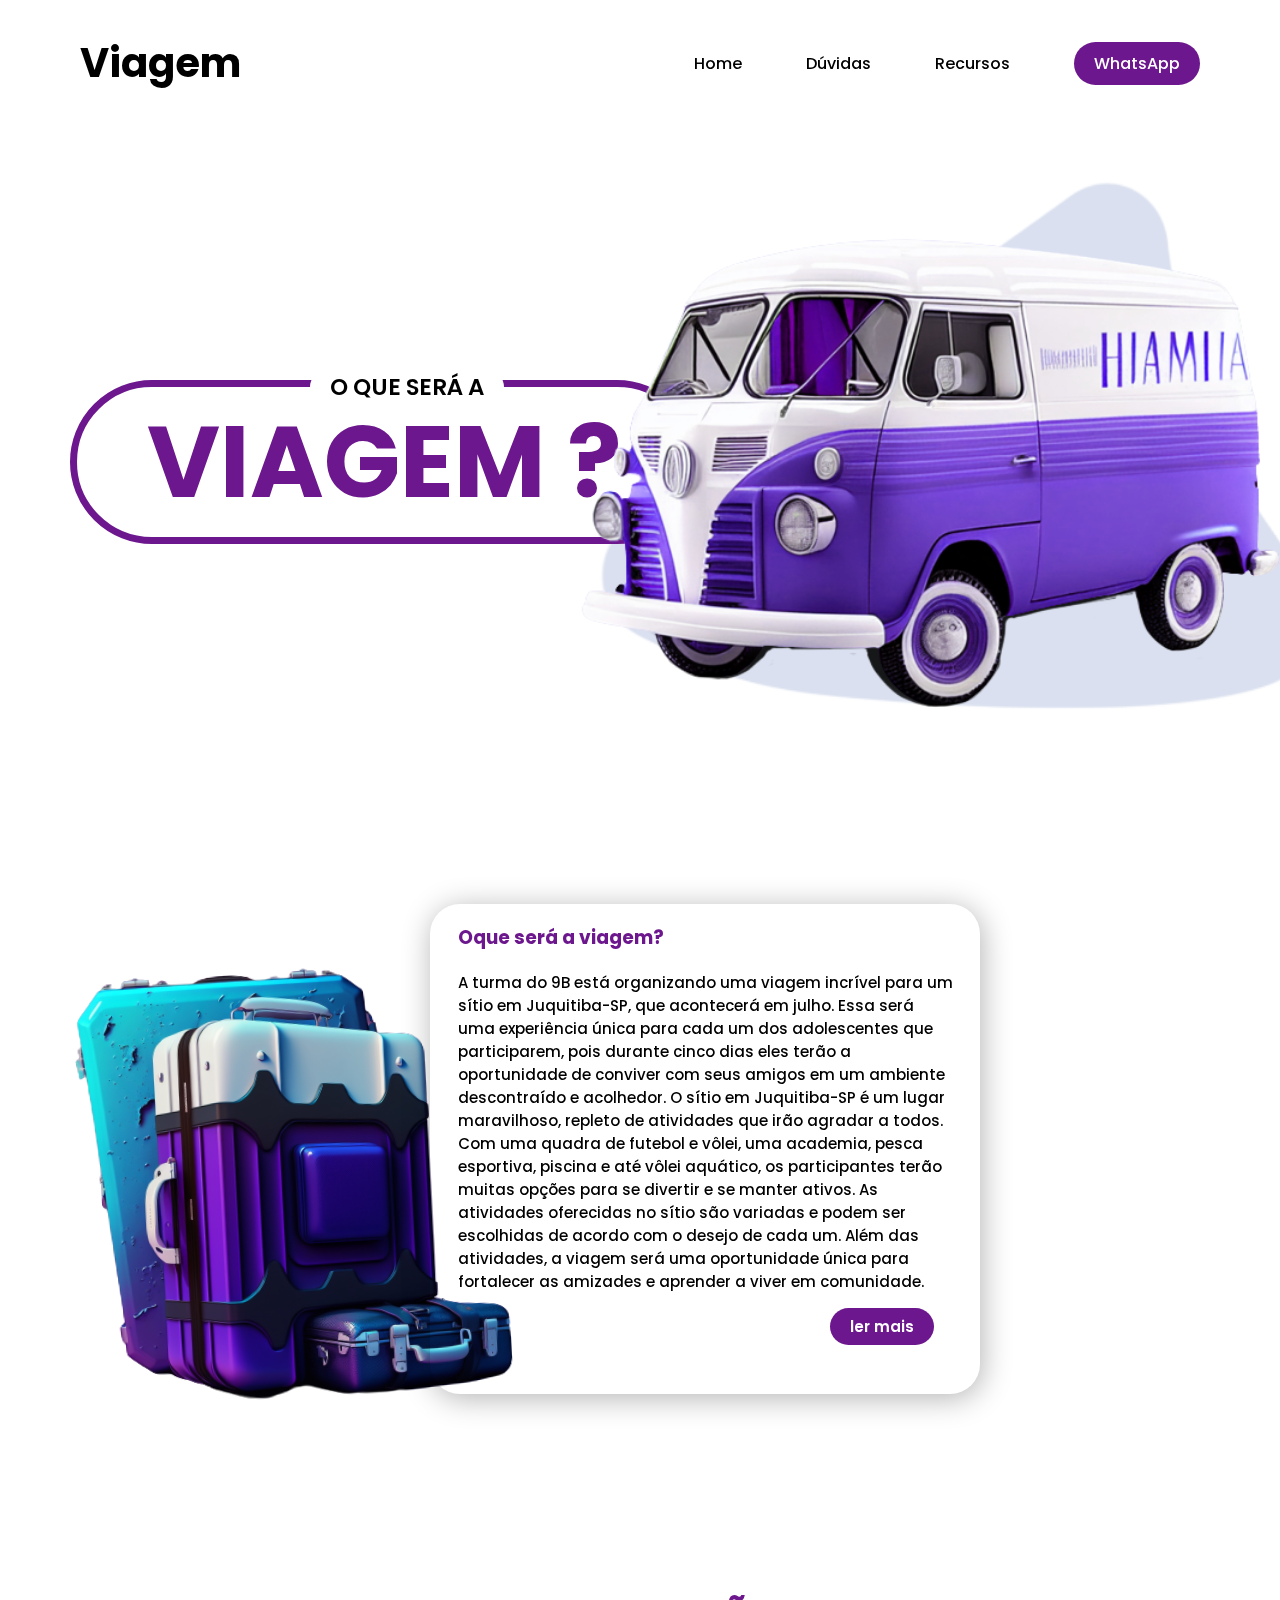
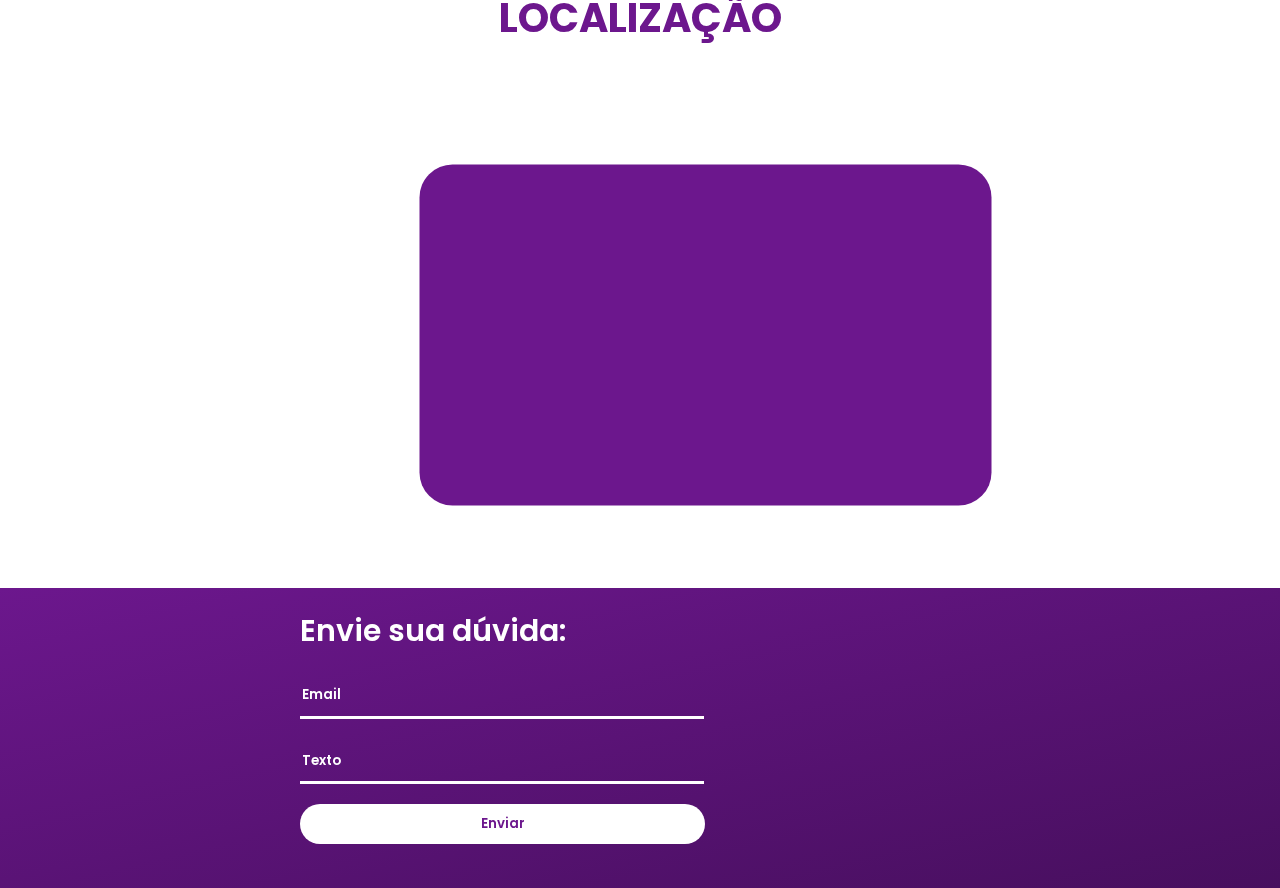
<file: index.html>
<!DOCTYPE html>
<html lang="pt-br">
<head>
    <meta charset="UTF-8">
    <meta http-equiv="X-UA-Compatible" content="IE=edge">
    <meta name="viewport" content="width=device-width, initial-scale=1.0">
    <title>Viagem</title>

    <link rel="stylesheet" href="style.css">
</head>
<body>

    <header>
        <h2 class="tittle" >Viagem</h2>

        <div class="abas">
        <a href="index.html" class="home aba">Home</a>
        <a href="../duvidas/index.html" class="duvidas aba">Dúvidas</a>
        <a href="../recursos/index.html" class="recursos aba">Recursos</a>
        <a href="https://chat.whatsapp.com/HU38FjdTQZwDMtv9uGxd4F" class="whatsapp aba">WhatsApp</a>
    </div>
    <div class="tres-barras">
        <div class="prim-barra"></div>
        <div class="seg-barra"></div>
        <div class="ter-barra"></div>
    </div>
    </header>

    <section id="0 zero" class="zero">
        <img class="imagem" src="../IMG/van roxa.png" alt="imagem de viagem">
        <img src="../IMG/fundo tri azul.png" alt="" class="fundo">
        
        <label for="tittle-viagem" class="subtittle-viagem">O QUE SERÁ A</label>
        <a href="#1" class="tittle-viagem">VIAGEM ?</a>



    </section>

    <section id="1" class="um">

       
        <img src="../IMG/malas_roxas-removebg-preview.png" alt="malas de viagem" class="malas">
      <div class="total">
        <div class="card">

            <h3 class="tittle-card"> Oque será a viagem?</h3>
            <p class="explicação1">A turma do 9B está organizando uma viagem incrível para um sítio em Juquitiba-SP, que acontecerá em julho. Essa será uma experiência única para cada um dos adolescentes que participarem, pois durante cinco dias eles terão a oportunidade de conviver com seus amigos em um ambiente descontraído e acolhedor.
                O sítio em Juquitiba-SP é um lugar maravilhoso, repleto de atividades que irão agradar a todos. Com uma quadra de futebol e vôlei, uma academia, pesca esportiva, piscina e até vôlei aquático, os participantes terão muitas opções para se divertir e se manter ativos. As atividades oferecidas no sítio são variadas e podem ser escolhidas de acordo com o desejo de cada um. Além das atividades, a viagem será uma oportunidade única para fortalecer as amizades e aprender a viver em comunidade. </p>
               
               <button class="lerMais">ler mais</button>
                <p class="explicação2">Durante esses cinco dias, os adolescentes terão que se virar mais ou menos sozinhos, aprender a se organizar e se comunicar, e a tomar decisões em conjunto. Será uma grande oportunidade para amadurecer e aprender a lidar com as responsabilidades da vida.         As acomodações no sítio são confortáveis e aconchegantes, o que permitirá que os participantes tenham um descanso reparador e se sintam em casa. As refeições são preparadas com muito carinho, utilizando ingredientes saudáveis e frescos, o que garantirá que todos tenham uma alimentação equilibrada e saborosa.
                    Não perca essa oportunidade de participar de uma viagem incrível, onde poderá se divertir, relaxar, aprender e se conectar com a natureza e seus amigos. Serão cinco dias de momentos inesquecíveis.</p>
                    <button class="lerMenos">Voltar</button>
        </div>
    </div>
    </section>


    <section id="2" class="dois">
        
        <h2 class="tittle-mapa">LOCALIZAÇÃO</h2>
            <iframe class="mapa" src="https://www.google.com/maps/embed?pb=!1m18!1m12!1m3!1d3645.2564619126883!2d-47.059736820133985!3d-23.98671918454943!2m3!1f0!2f0!3f0!3m2!1i1024!2i768!4f13.1!3m3!1m2!1s0x94cfc7200b9ad201%3A0x406b084e3f589617!2sLotus%20Temporada%20-%20SIT0002!5e0!3m2!1spt-BR!2sbr!4v1677518122576!5m2!1spt-BR!2sbr" width="700" height="350" style="border:0;" allowfullscreen="" loading="lazy" referrerpolicy="no-referrer-when-downgrade"></iframe>
            <div class="container-local"></div>
    </section>
<footer>
    
    <form action="https://formsubmit.co/jameviuolavo@gmail.com" method="POST" class="envio">
        <label for="email" class="enviol">Envie sua dúvida:</label><br>
        <input type="email" placeholder="Email" class="email" name="email" required><br>
        <input type="hidden" name="_captcha" value="false">
        <input type="hidden" name="_template" value="box">
        <input type="text" placeholder="Texto" class="nome" name="texto" required><br>
        <input type="submit" value="Enviar" class="value">
        <input type="hidden" name="_next" value="https://relaxed-gumption-f3c68c.netlify.app/obrigado-email/index.html">
    </form>
</footer>

    

 
    <script src="index.js"></script>
</body>
</html>
</file>
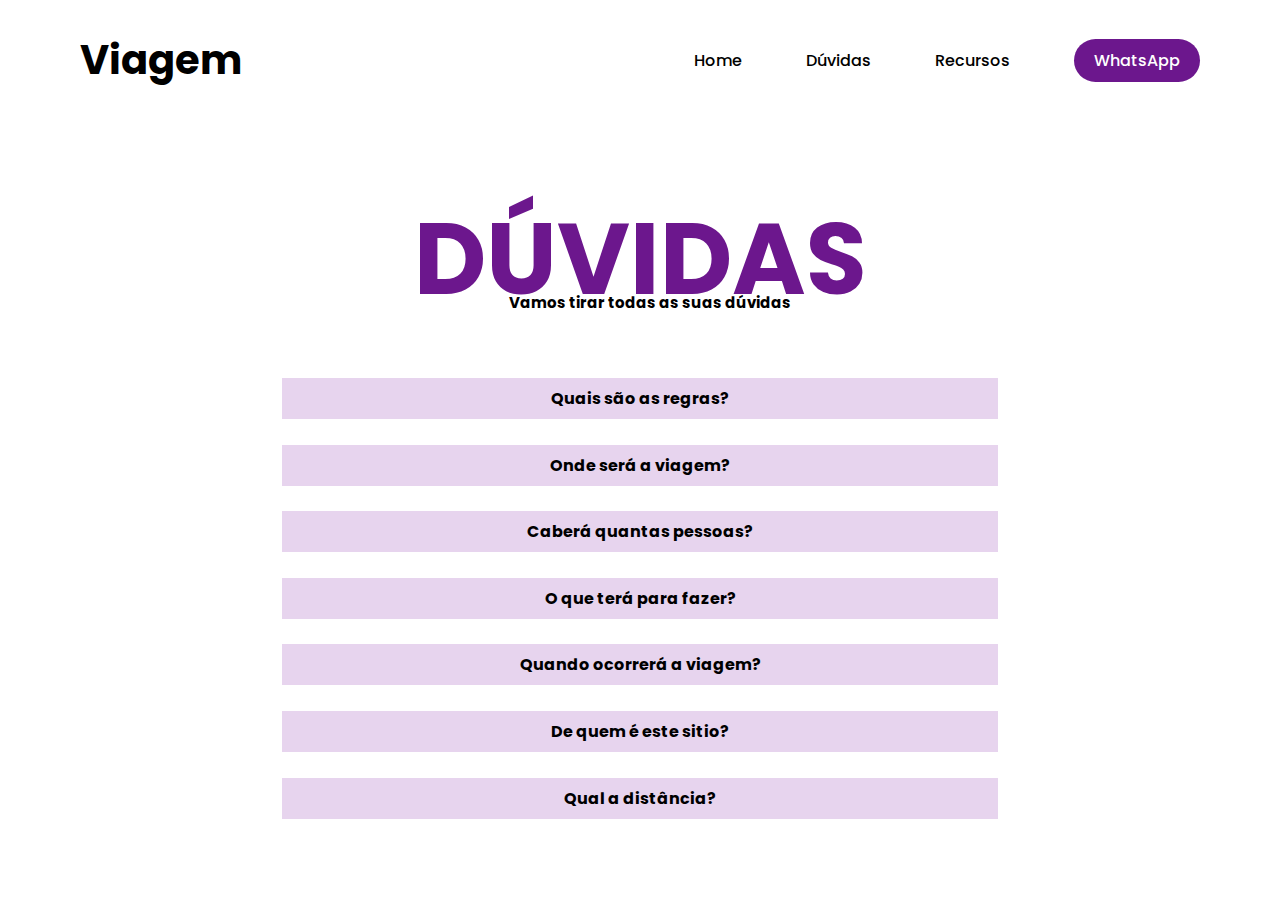
<file: duvidas/index.html>
<!DOCTYPE html>
<html lang="pt-br">
<head>
    <meta charset="UTF-8">
    <meta http-equiv="X-UA-Compatible" content="IE=edge">
    <meta name="viewport" content="width=device-width, initial-scale=1.0">
    <title>Dúvidas</title>

    <link rel="stylesheet" href="style.css">

</head>
<body>
    
    <header>
        <h2 class="tittle" >Viagem</h2>

        <div class="abas">
        <a href="../index.html" class="home aba">Home</a>
        <a href="" class="duvidas aba">Dúvidas</a>
        <a href="../recursos/index.html" class="recursos aba">Recursos</a>
        <a href="https://chat.whatsapp.com/HU38FjdTQZwDMtv9uGxd4F" class="whatsapp aba">WhatsApp</a>
    </div>
    <div class="tres-barras">
        <div class="prim-barra"></div>
        <div class="seg-barra"></div>
        <div class="ter-barra"></div>
    </div>
    </header>

    <section>
        <h1 class="tittleD">DÚVIDAS</h1>
        <h3 class="subtittleD">Vamos tirar todas as suas dúvidas</h3>


        <div class="container-faq">

            <h2 class="question">Quais são as regras?</h2>
            <p class="resposta">Para ter acesso as regras basta <a class="clique-aqui" href="../regras/index.html">clicar aqui</a></p>

            <h2 class="question">Onde será a viagem?</h2>
            <p class="resposta">A viagem será em um sitio em Juquitiba-SP (Estrada Amélia Corrêa Fontes Guimarães, 5500 Ribeirão Grande, Juquitiba - SP, 06950-000)</p>

            <h2 class="question">Caberá quantas pessoas?</h2>
            <p class="resposta">A casa possui suporte para até 26 pessoas, contendo 5 quartos, 16 camas (6 triliches, 1 beliche e 3 camas de casal) e 6 banheiros ( 3 suítes e 3 pela casa).</p>


            <h2 class="question">O que terá para fazer?</h2>
            <p class="resposta">Lá faremos diversas coisas, por exemplo: churrascos, volei, futebol, piscina, volei aquático, pequenas trilhas, etc. Mas é claro, não terá nenhuma atividade obrigatória, cada um irá fazer o que quiser.</p>


            <h2 class="question">Quando ocorrerá a viagem?</h2>
            <p class="resposta">A viagem ocorrerá na segunda semana de julho, do dia 8 (sábado) até o dia 13 (quinta-feira).</p>

            <h2 class="question">De quem é este sitio?</h2>
            <p class="resposta" target="_blank">Este sitio é de uma empresa chamada LotusTemporada. Caso queira saber mais sobre eles pesquise por lotustemporada.com.br</p>


            <h2 class="question">Qual a distância?</h2>
            <p class="resposta">A distância de São Paulo até o sitio são de 100km (segundo o Google Maps), cerca de 2 horas de viagem (dependendo do trânsito, é claro). Caso queira, recomendamos você mesmo fazer o calculo de distãncia pelo mapa que disponizamos na página 'HOME', para que possa se sentir mais seguro sobre a viagem.</p>
        </div>
    </section>


    

    



    
    <script src="index.js"></script>
</body>



</html>
</file>
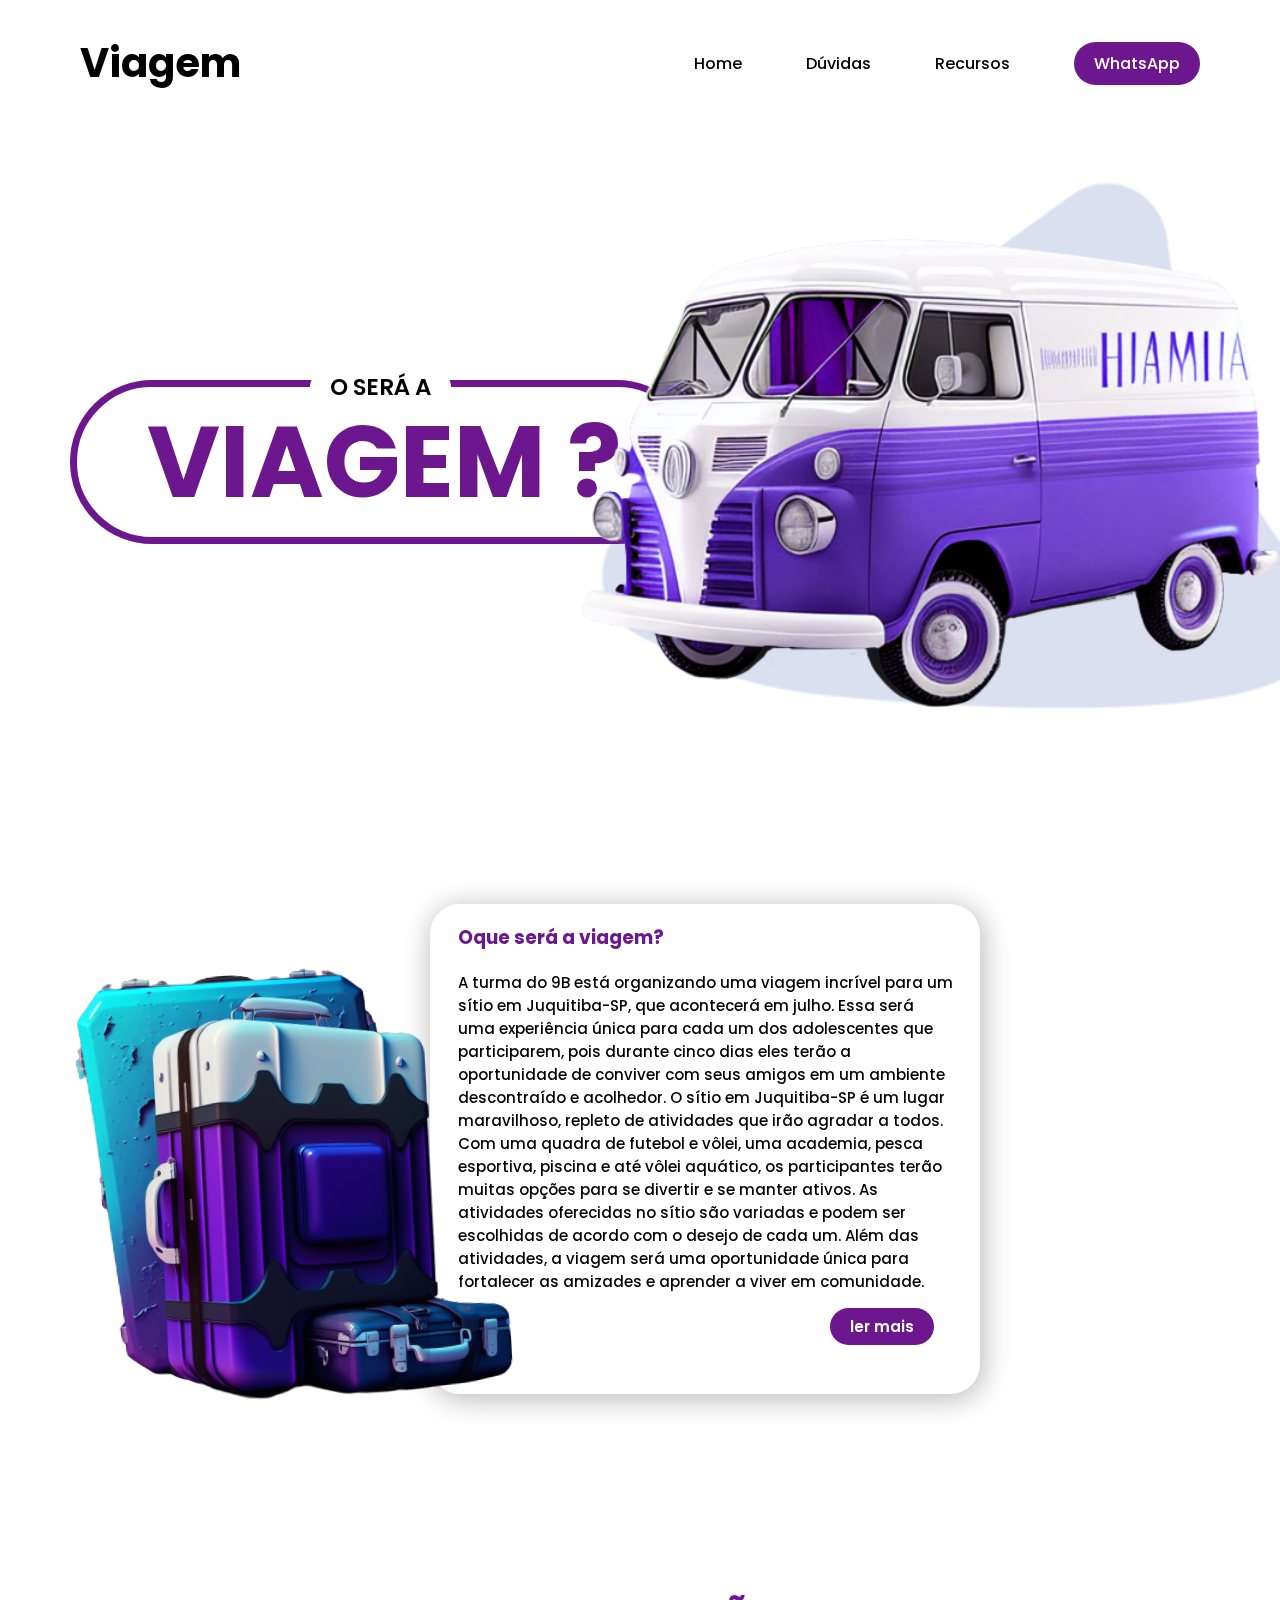
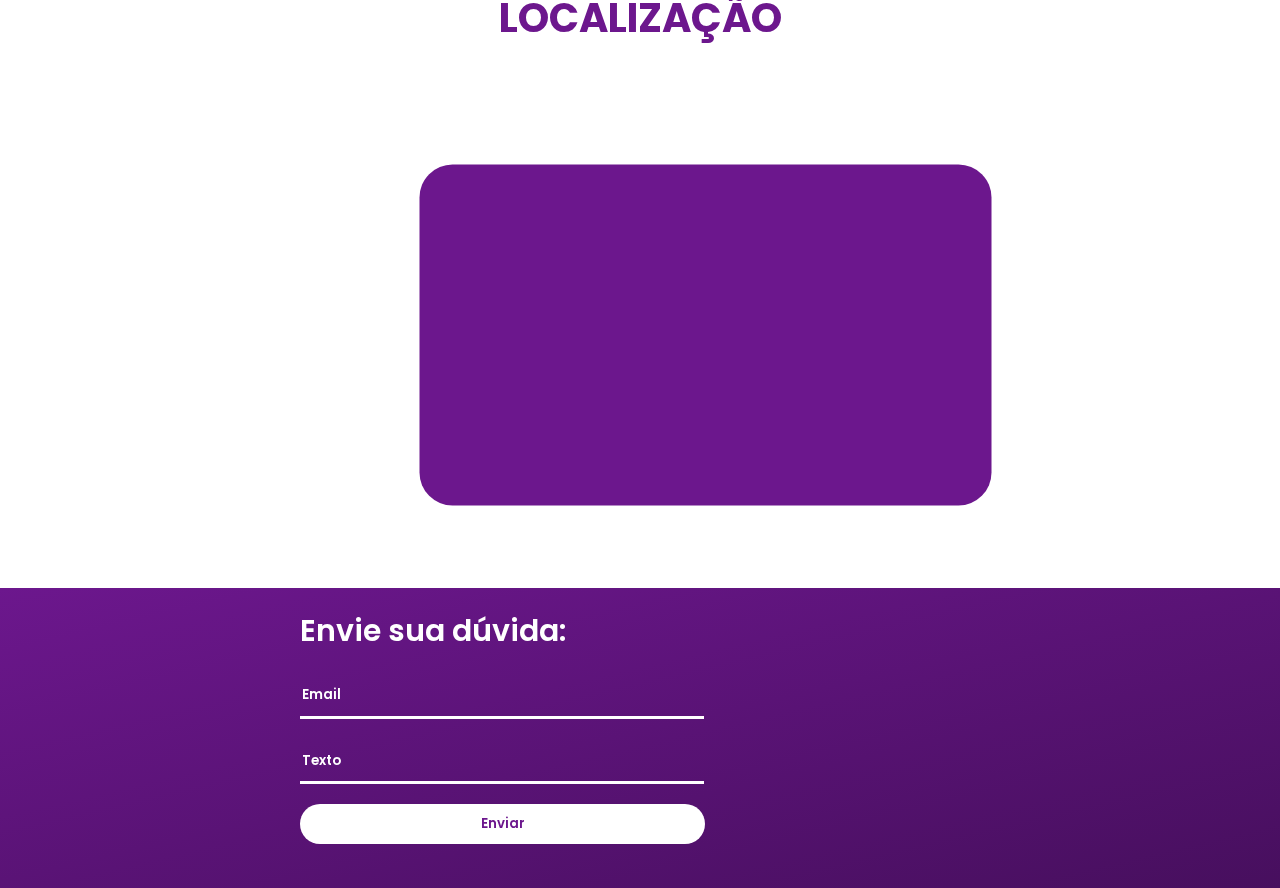
<file: home/index.html>
<!DOCTYPE html>
<html lang="pt-br">
<head>
    <meta charset="UTF-8">
    <meta http-equiv="X-UA-Compatible" content="IE=edge">
    <meta name="viewport" content="width=device-width, initial-scale=1.0">
    <title>Viagem</title>

    <link rel="stylesheet" href="style.css">
</head>
<body>

    <header>
        <h2 class="tittle" >Viagem</h2>

        <div class="abas">
        <a href="index.html" class="home aba">Home</a>
        <a href="../duvidas/index.html" class="duvidas aba">Dúvidas</a>
        <a href="../recursos/index.html" class="recursos aba">Recursos</a>
        <a href="https://chat.whatsapp.com/HU38FjdTQZwDMtv9uGxd4F" class="whatsapp aba">WhatsApp</a>
    </div>
    </header>

    <section id="0 zero" class="zero">
        <img class="imagem" src="../IMG/van roxa.png" alt="imagem de viagem">
        <img src="../IMG/fundo tri azul.png" alt="" class="fundo">
        
        <label for="tittle-viagem" class="subtittle-viagem">O SERÁ A</label>
        <a href="#1" class="tittle-viagem">VIAGEM ?</a>



    </section>

    <section id="1" class="um">

        <img src="../IMG/malas_roxas-removebg-preview.png" alt="malas de viagem" class="malas">
        <div class="card">

            <h3 class="tittle-card"> Oque será a viagem?</h3>
            <p class="explicação1">A turma do 9B está organizando uma viagem incrível para um sítio em Juquitiba-SP, que acontecerá em julho. Essa será uma experiência única para cada um dos adolescentes que participarem, pois durante cinco dias eles terão a oportunidade de conviver com seus amigos em um ambiente descontraído e acolhedor.
                O sítio em Juquitiba-SP é um lugar maravilhoso, repleto de atividades que irão agradar a todos. Com uma quadra de futebol e vôlei, uma academia, pesca esportiva, piscina e até vôlei aquático, os participantes terão muitas opções para se divertir e se manter ativos. As atividades oferecidas no sítio são variadas e podem ser escolhidas de acordo com o desejo de cada um. Além das atividades, a viagem será uma oportunidade única para fortalecer as amizades e aprender a viver em comunidade. </p>
               
               <button class="lerMais">ler mais</button>
                <p class="explicação2">Durante esses cinco dias, os adolescentes terão que se virar mais ou menos sozinhos, aprender a se organizar e se comunicar, e a tomar decisões em conjunto. Será uma grande oportunidade para amadurecer e aprender a lidar com as responsabilidades da vida.         As acomodações no sítio são confortáveis e aconchegantes, o que permitirá que os participantes tenham um descanso reparador e se sintam em casa. As refeições são preparadas com muito carinho, utilizando ingredientes saudáveis e frescos, o que garantirá que todos tenham uma alimentação equilibrada e saborosa.
                    Não perca essa oportunidade de participar de uma viagem incrível, onde poderá se divertir, relaxar, aprender e se conectar com a natureza e seus amigos. Serão cinco dias de momentos inesquecíveis.</p>
                    <button class="lerMenos">Voltar</button>
        </div>
    </section>


    <section id="2" class="dois">
        
        <h2 class="tittle-mapa">LOCALIZAÇÃO</h2>
            <iframe class="mapa" src="https://www.google.com/maps/embed?pb=!1m18!1m12!1m3!1d3645.2564619126883!2d-47.059736820133985!3d-23.98671918454943!2m3!1f0!2f0!3f0!3m2!1i1024!2i768!4f13.1!3m3!1m2!1s0x94cfc7200b9ad201%3A0x406b084e3f589617!2sLotus%20Temporada%20-%20SIT0002!5e0!3m2!1spt-BR!2sbr!4v1677518122576!5m2!1spt-BR!2sbr" width="700" height="350" style="border:0;" allowfullscreen="" loading="lazy" referrerpolicy="no-referrer-when-downgrade"></iframe>
            <div class="container-local"></div>
    </section>
<footer>
    
    <form action="" class="envio">
        <label for="email" class="enviol">Envie sua dúvida:</label><br>
        <input type="email" placeholder="Email" class="email"><br>
        <input type="text" placeholder="Texto" class="nome"><br>
        <input type="submit" value="Enviar" class="value">
    </form>
</footer>

    

 
    <script src="index.js"></script>
</body>
</html>
</file>
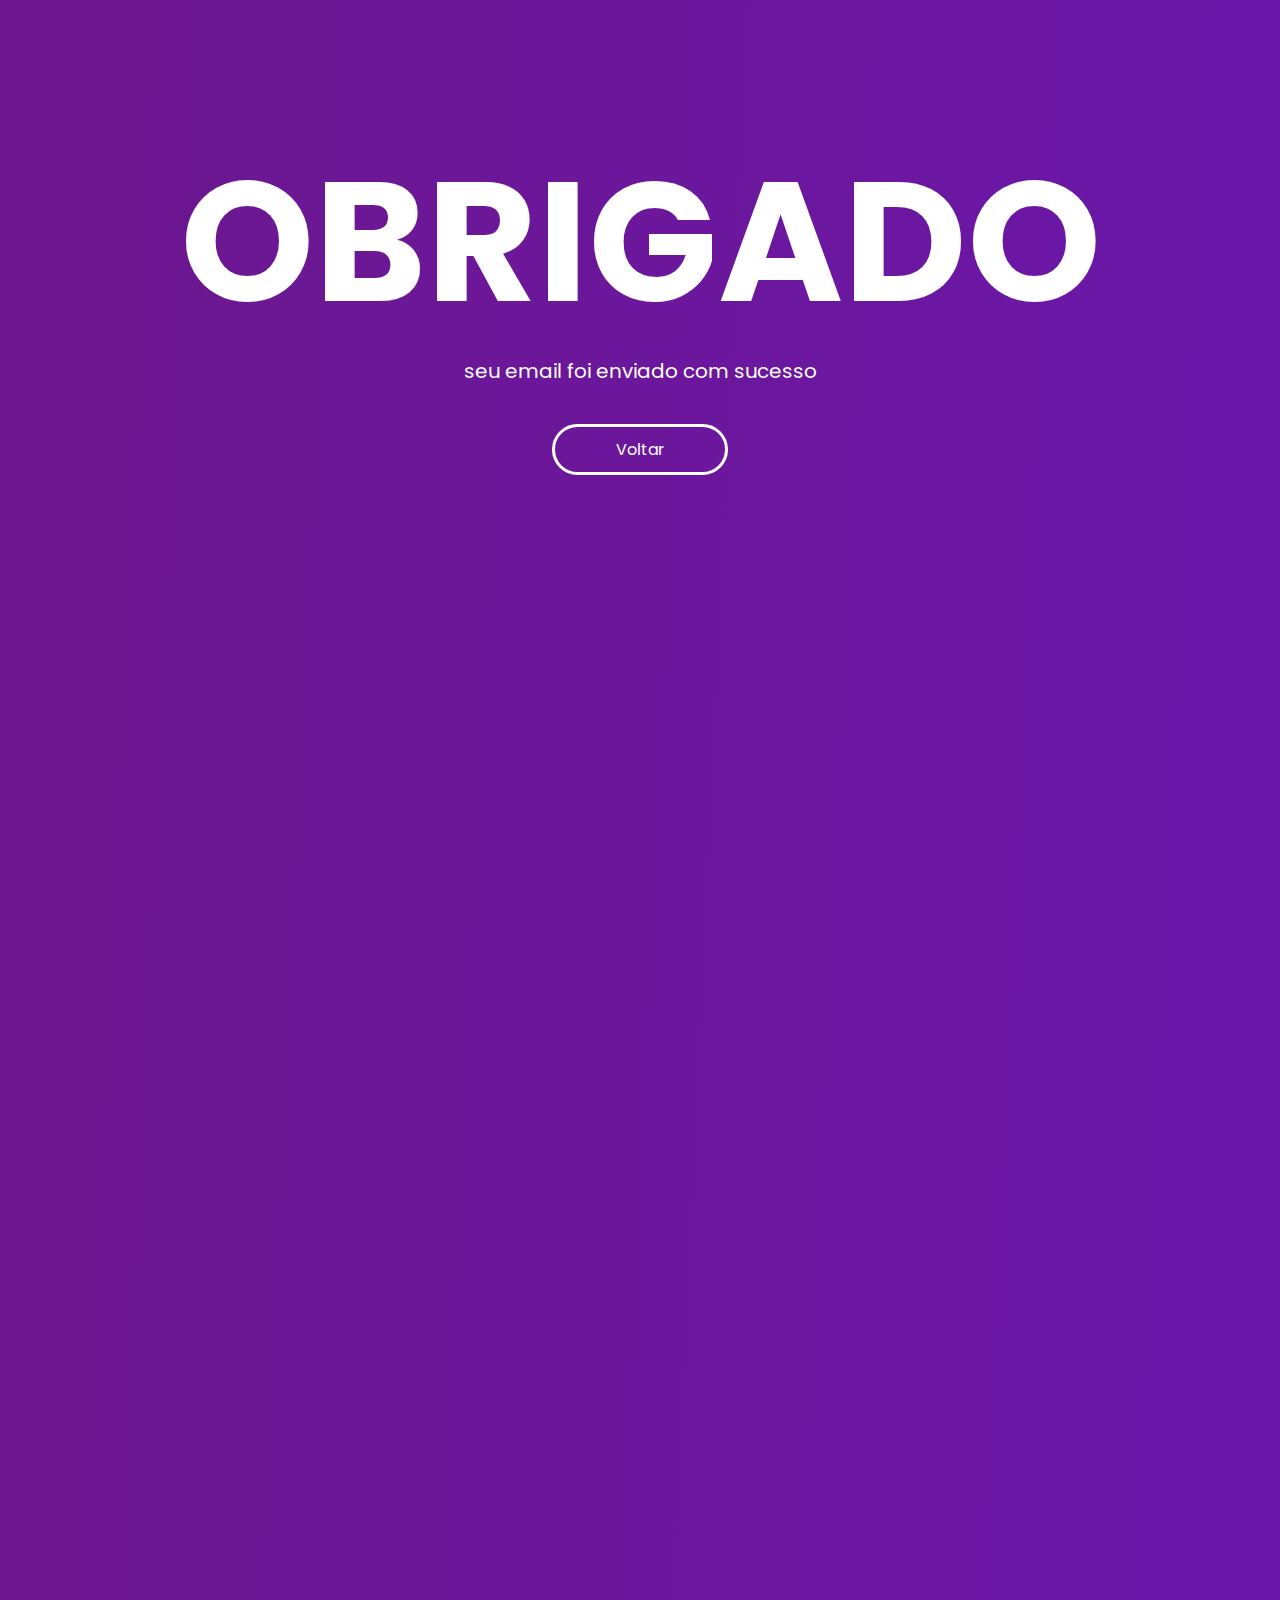
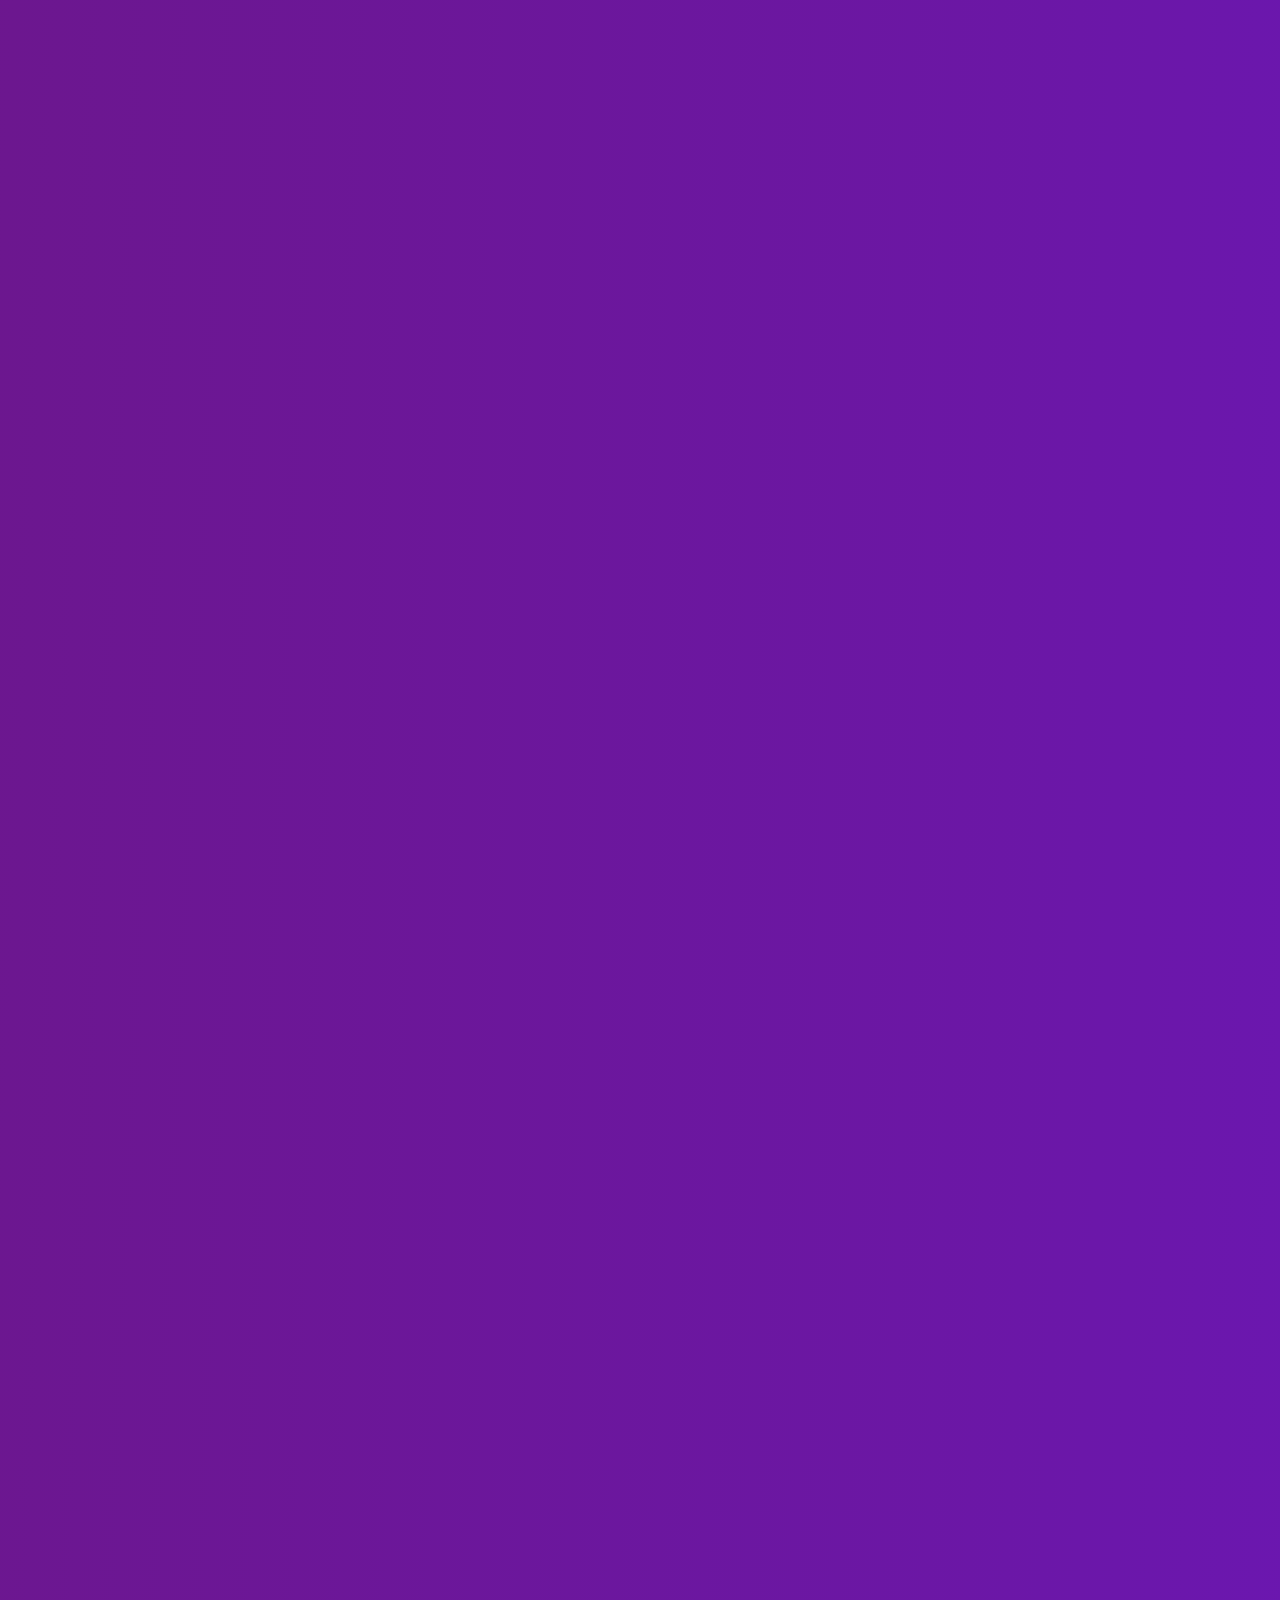
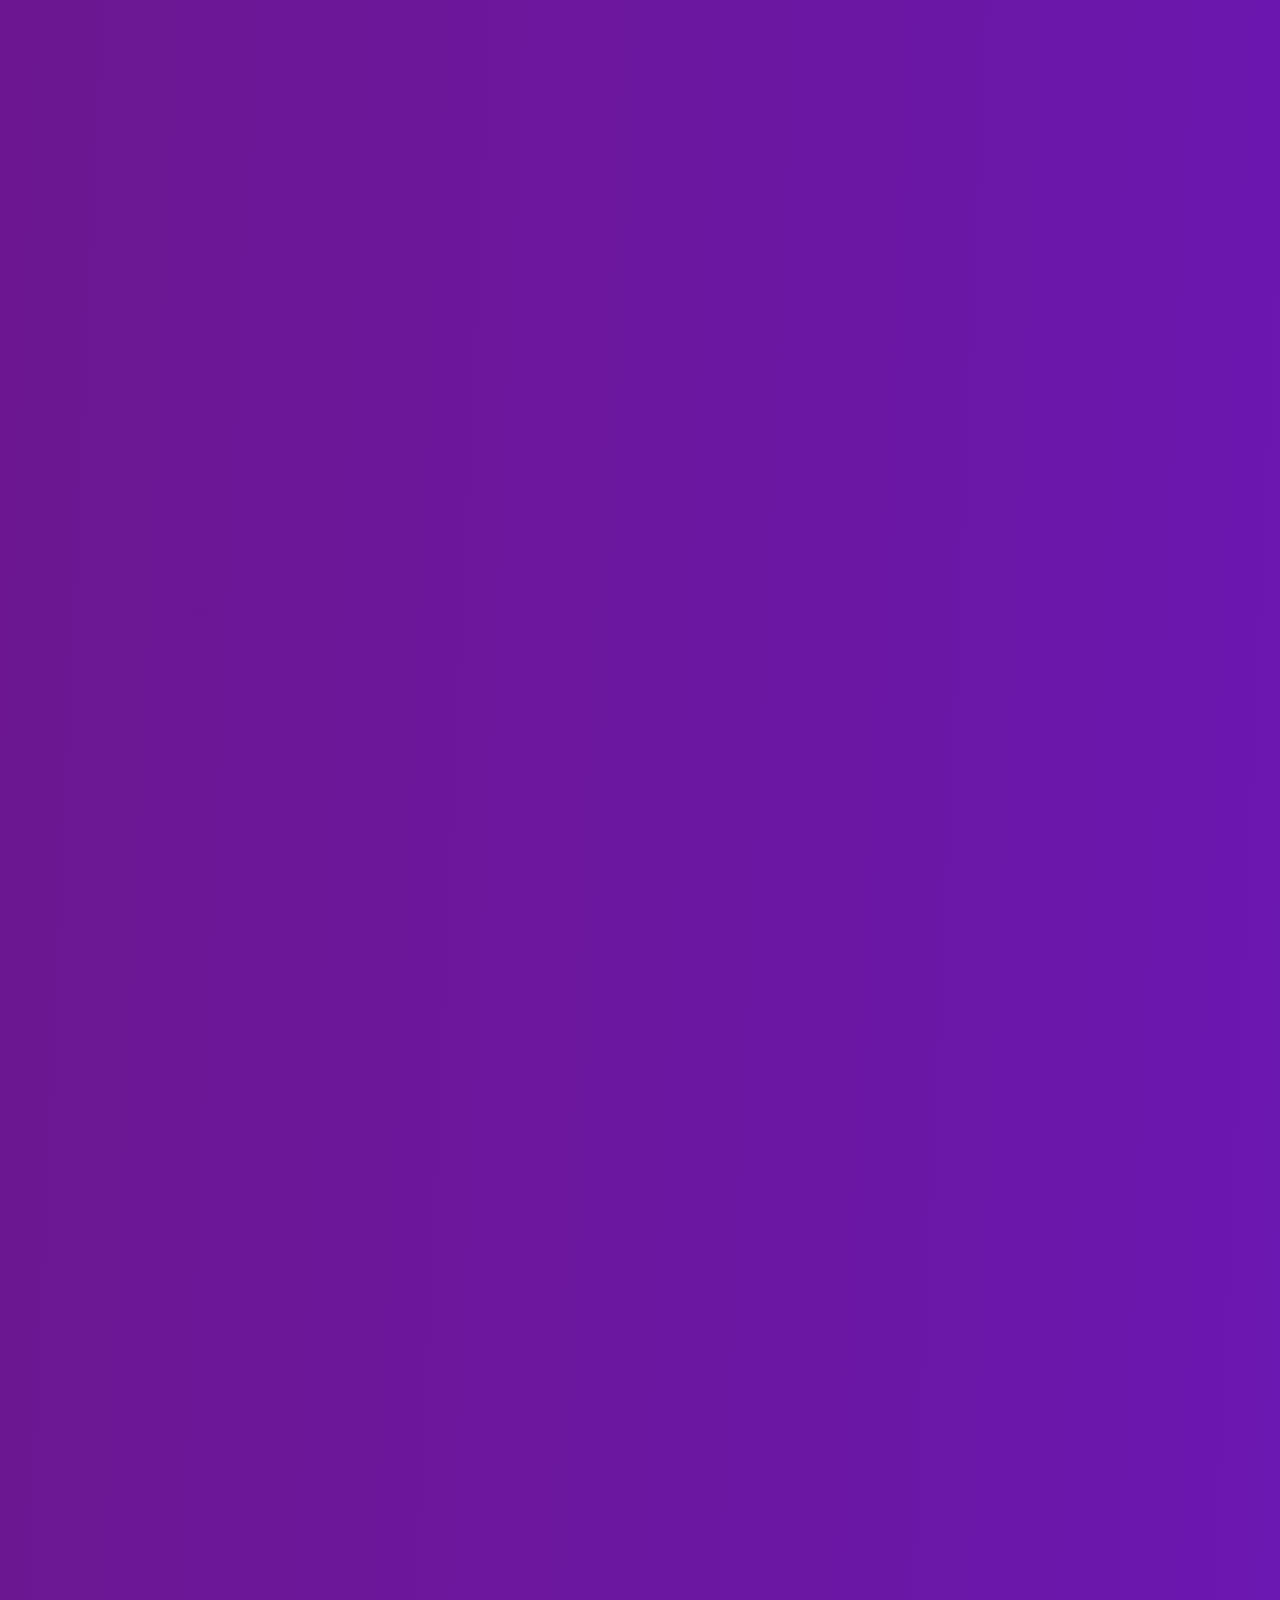
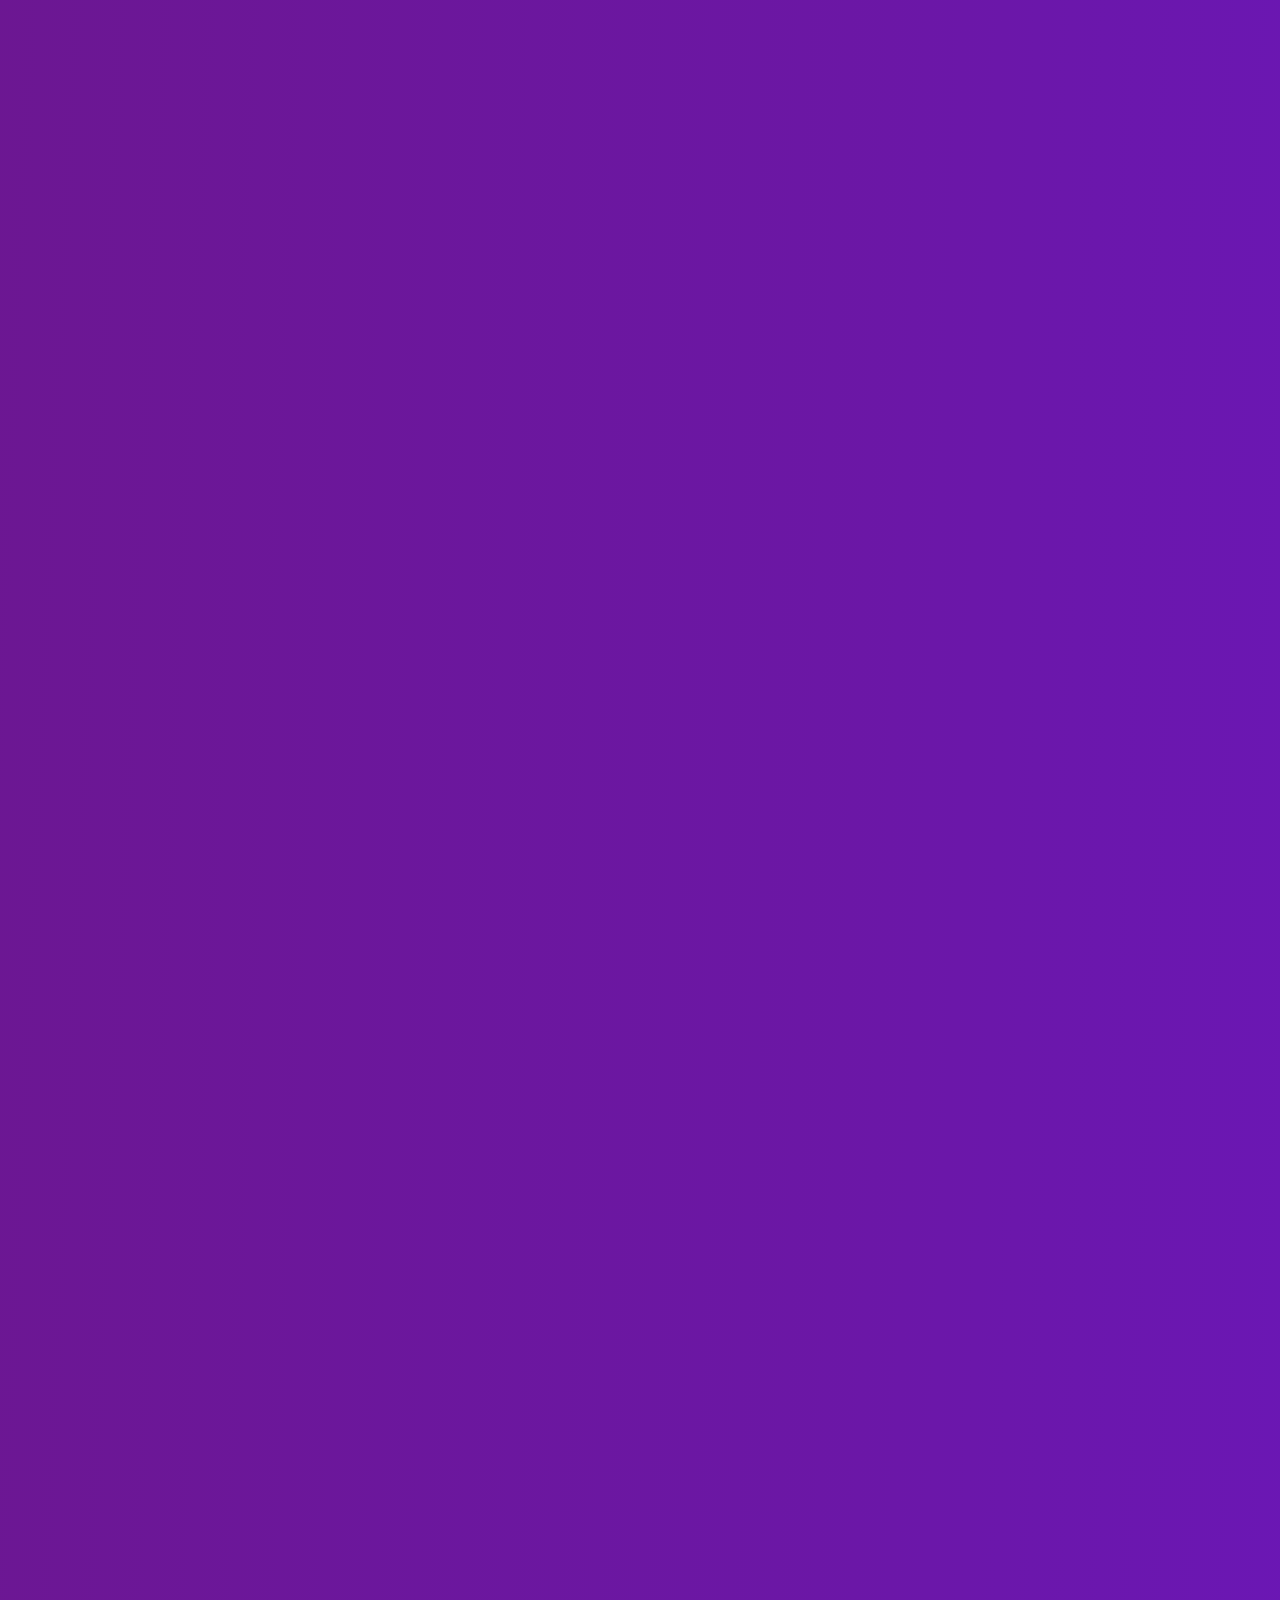
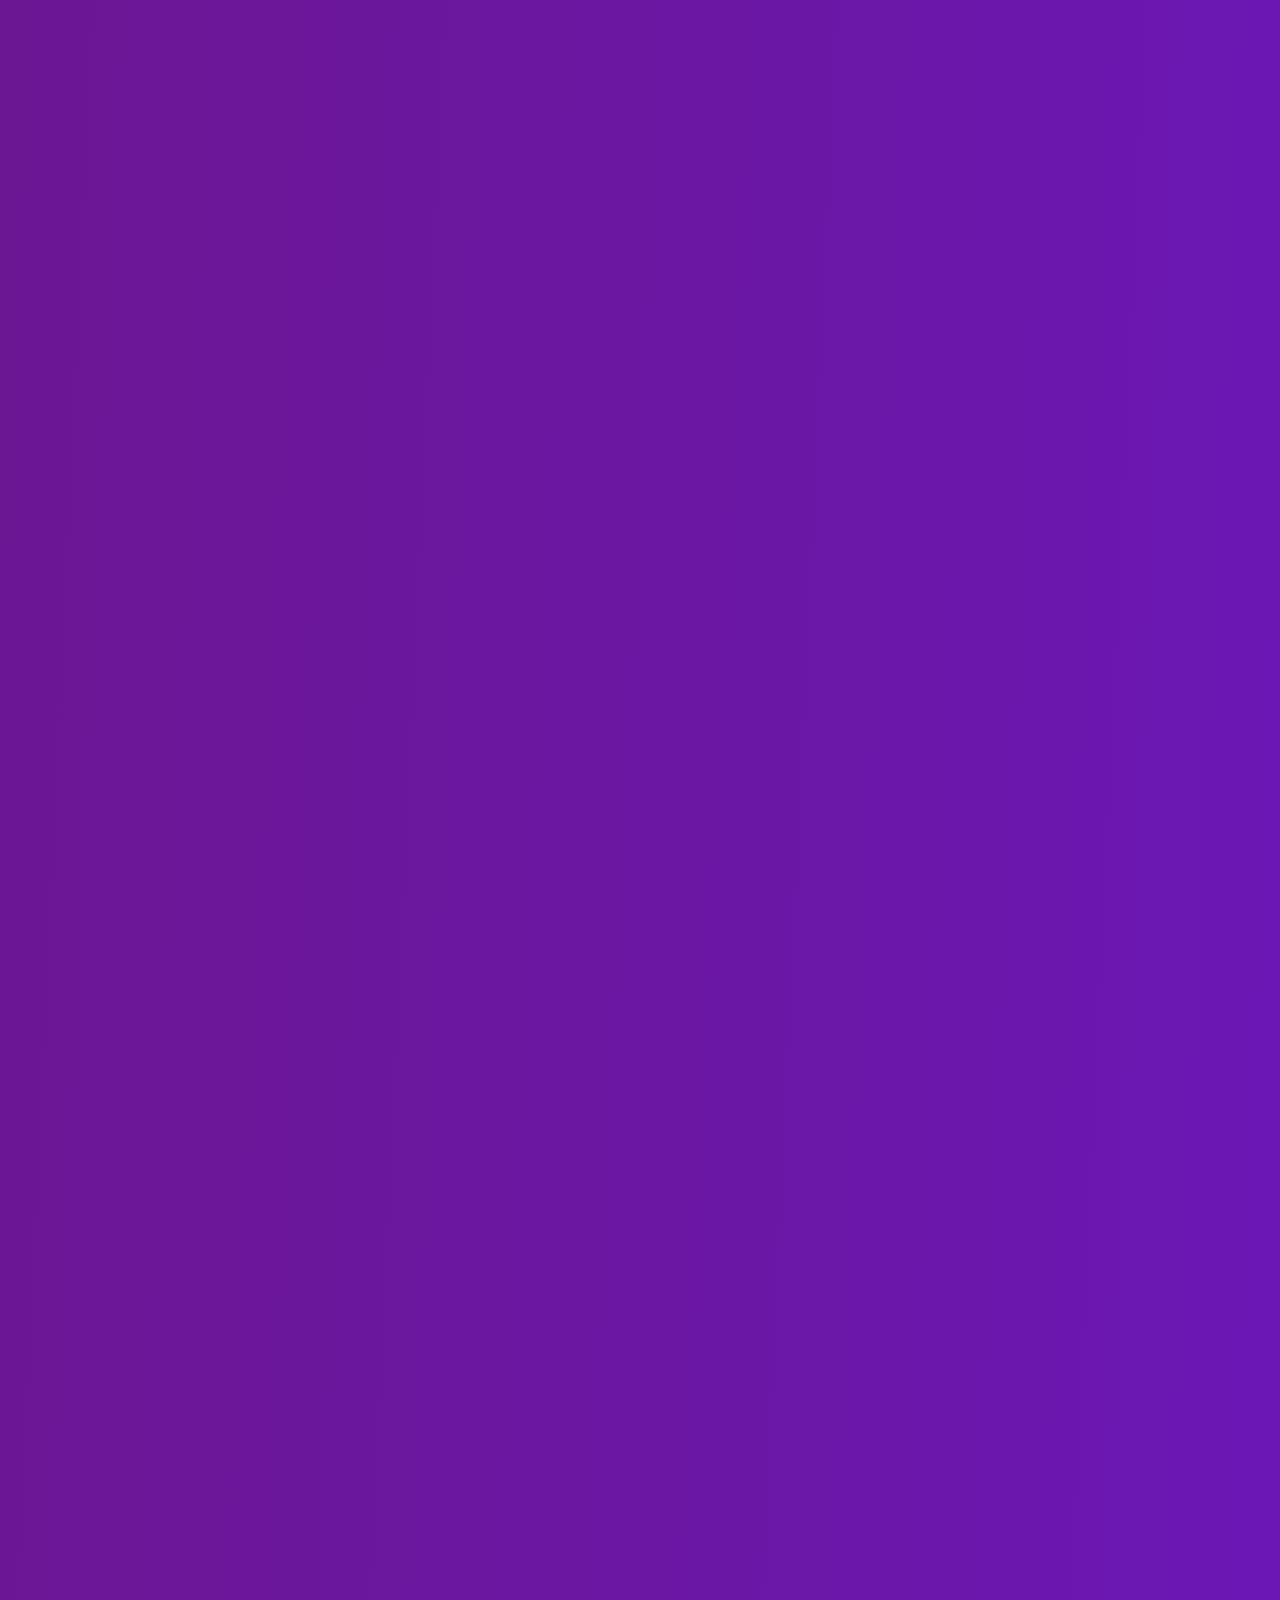
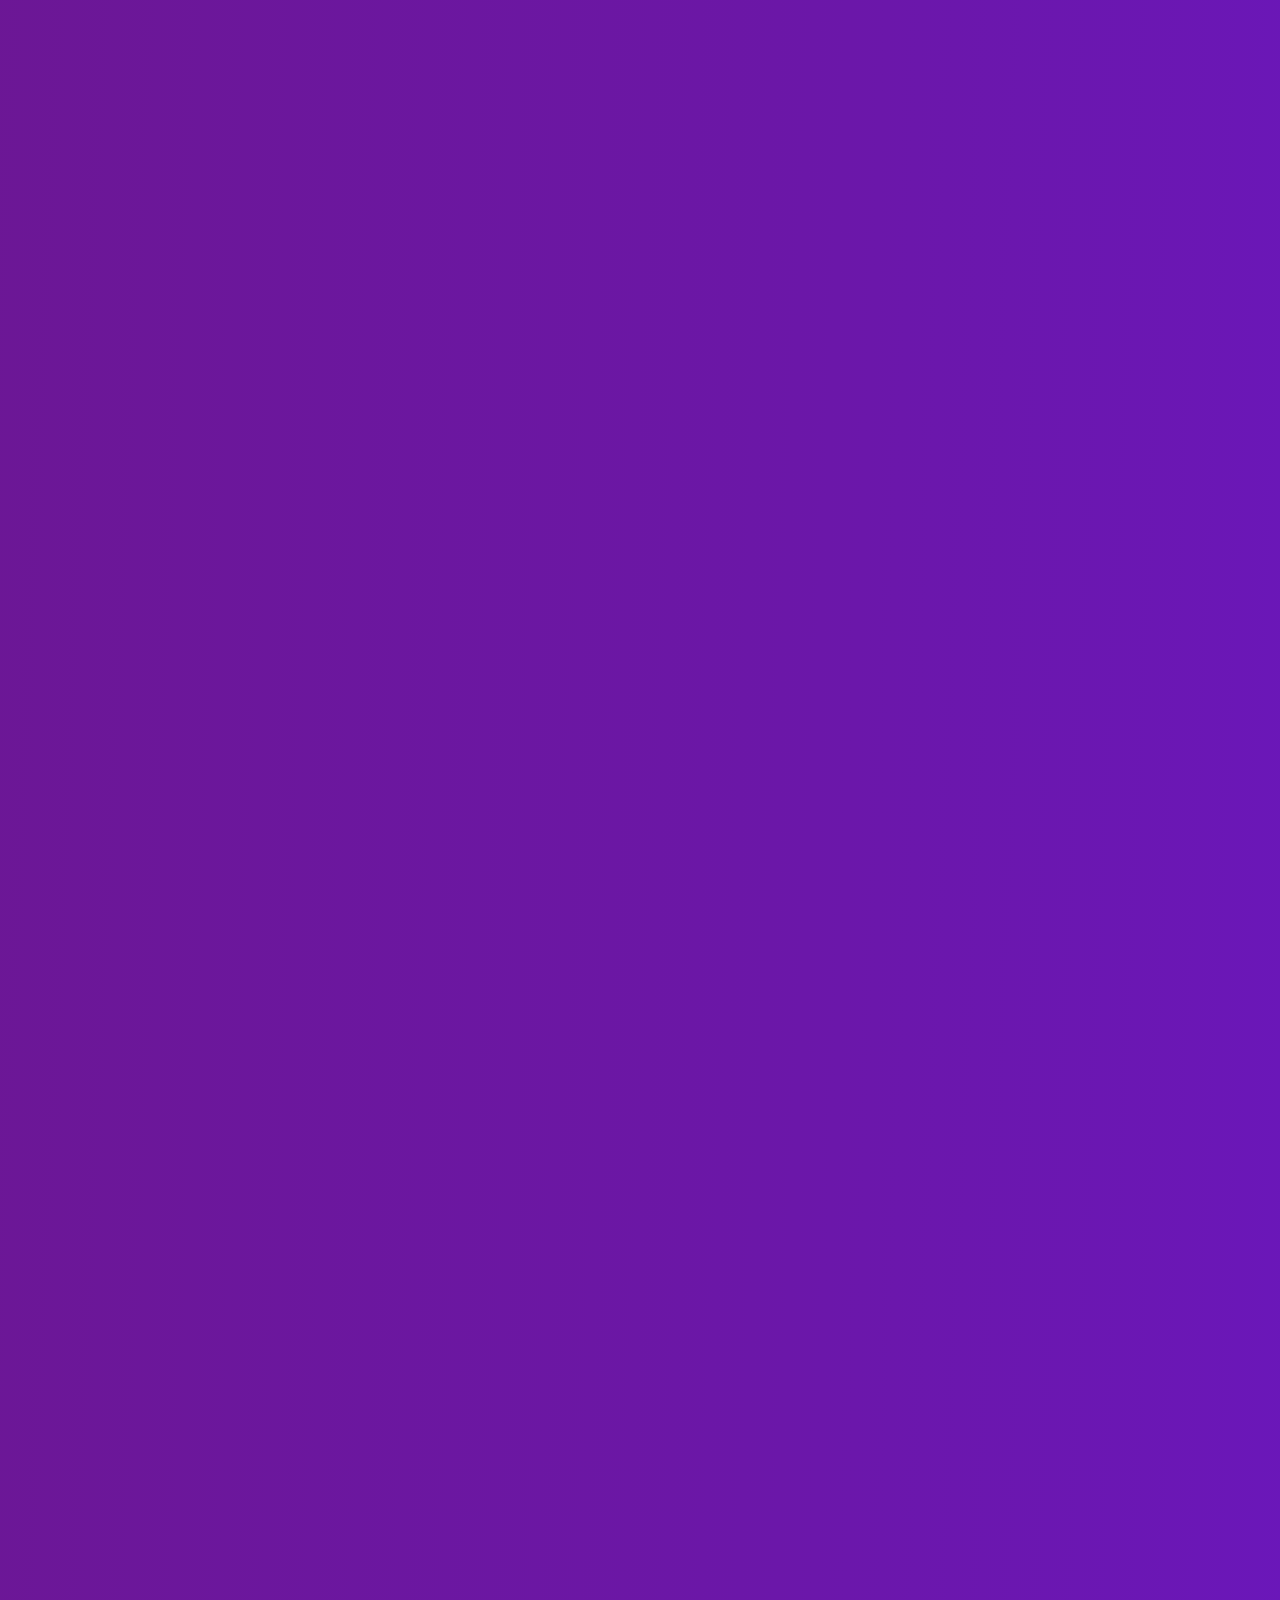
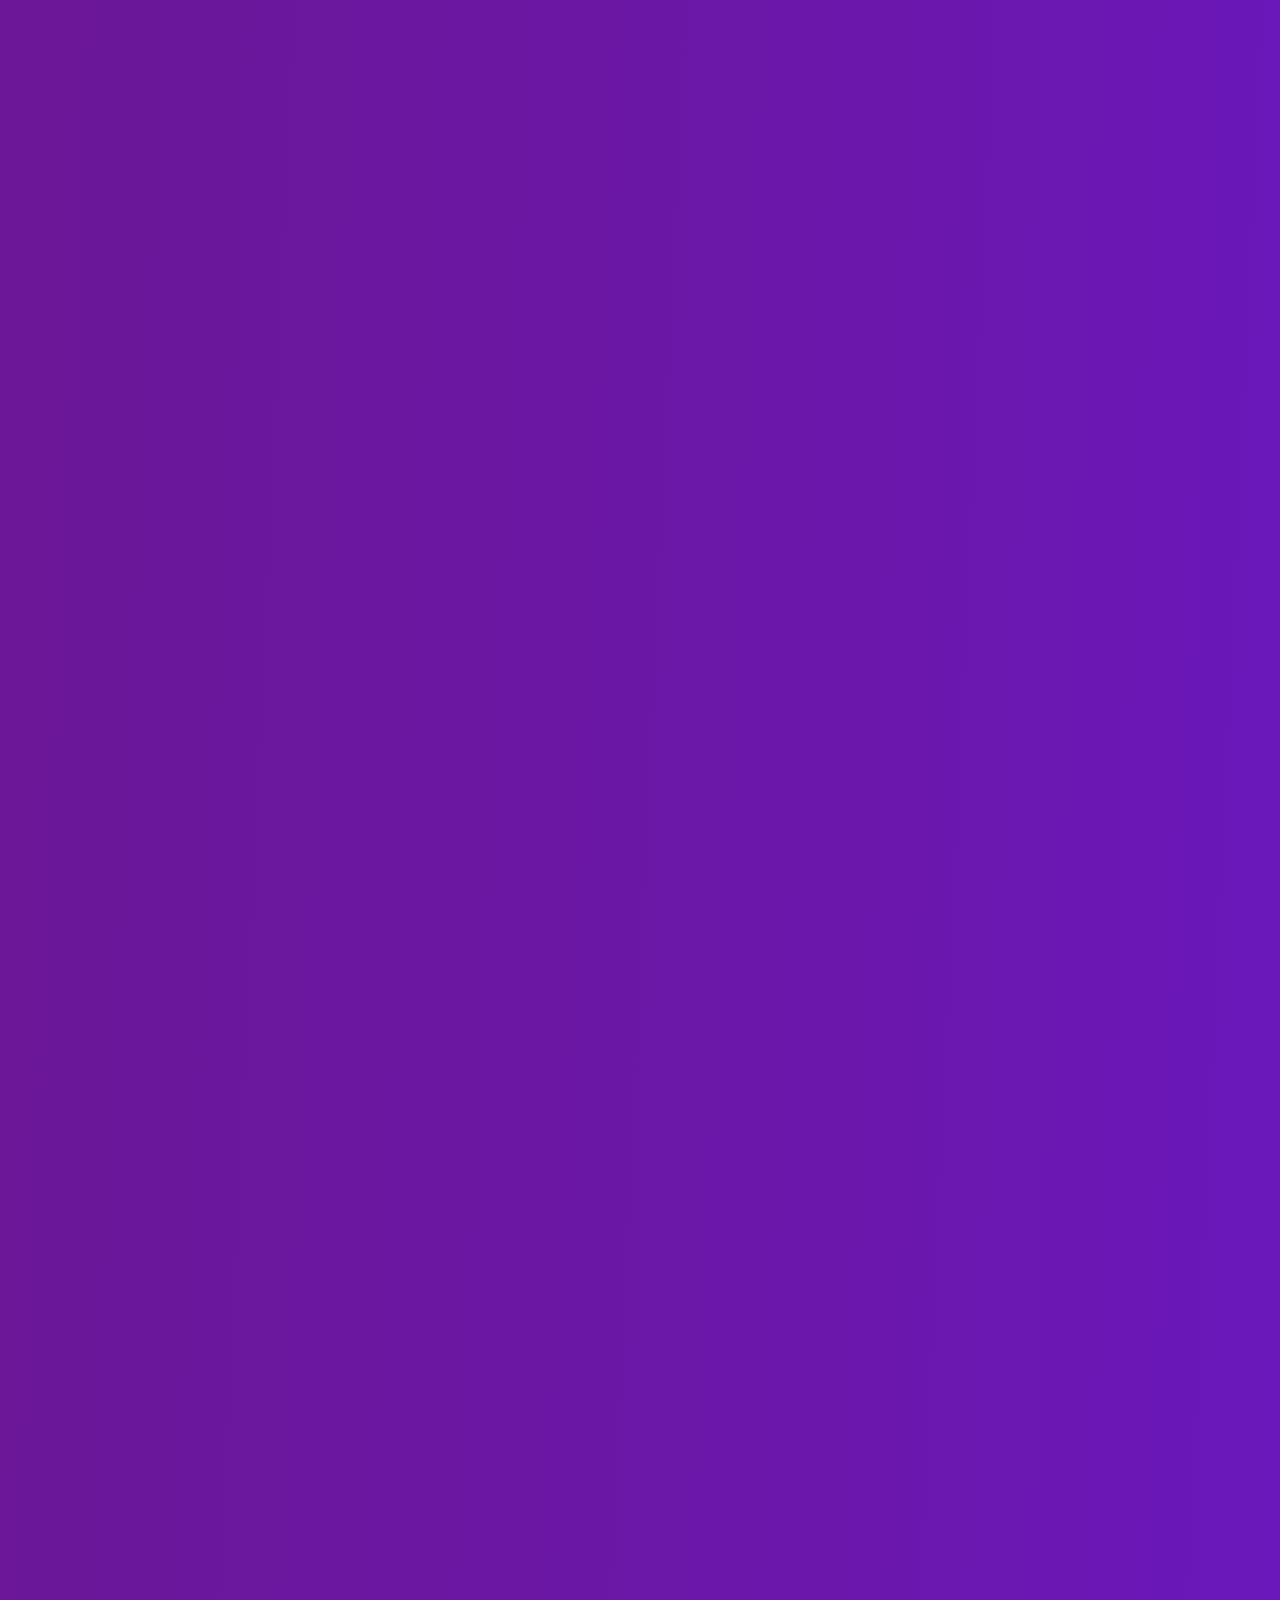
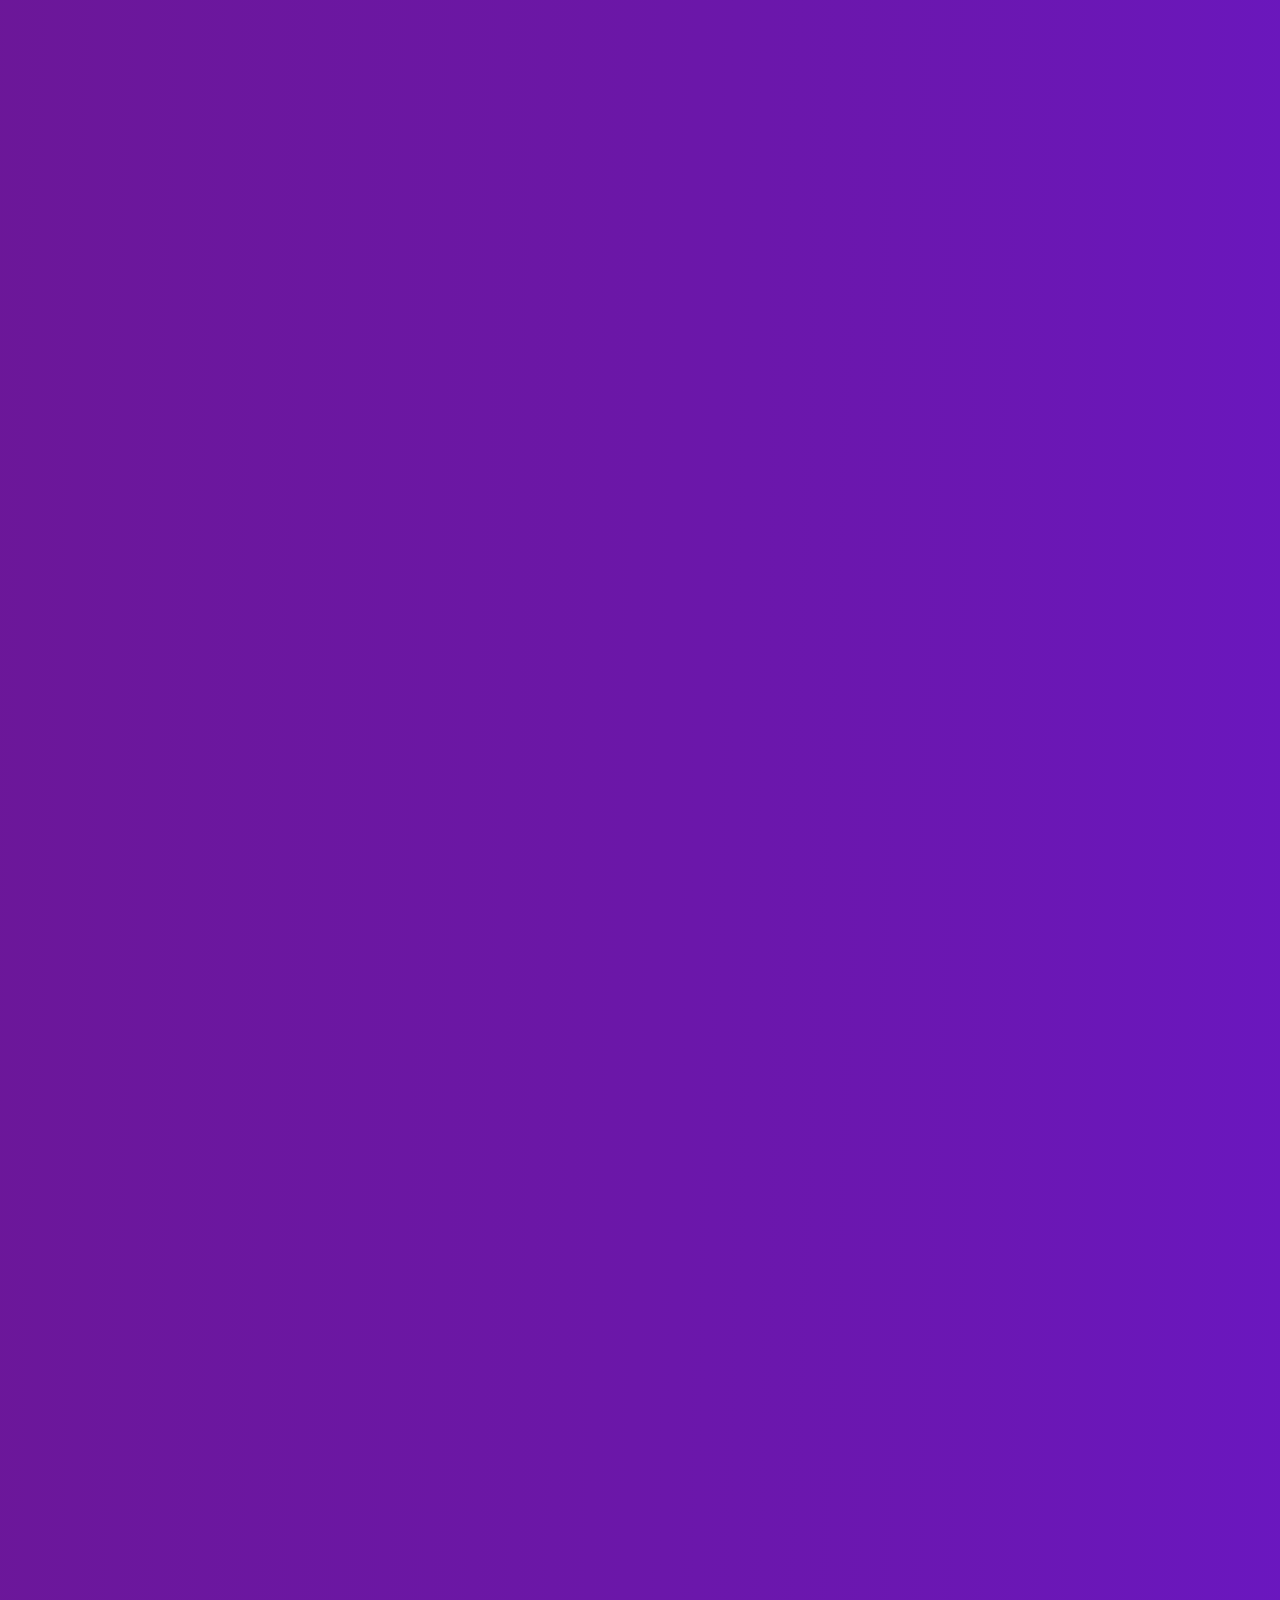
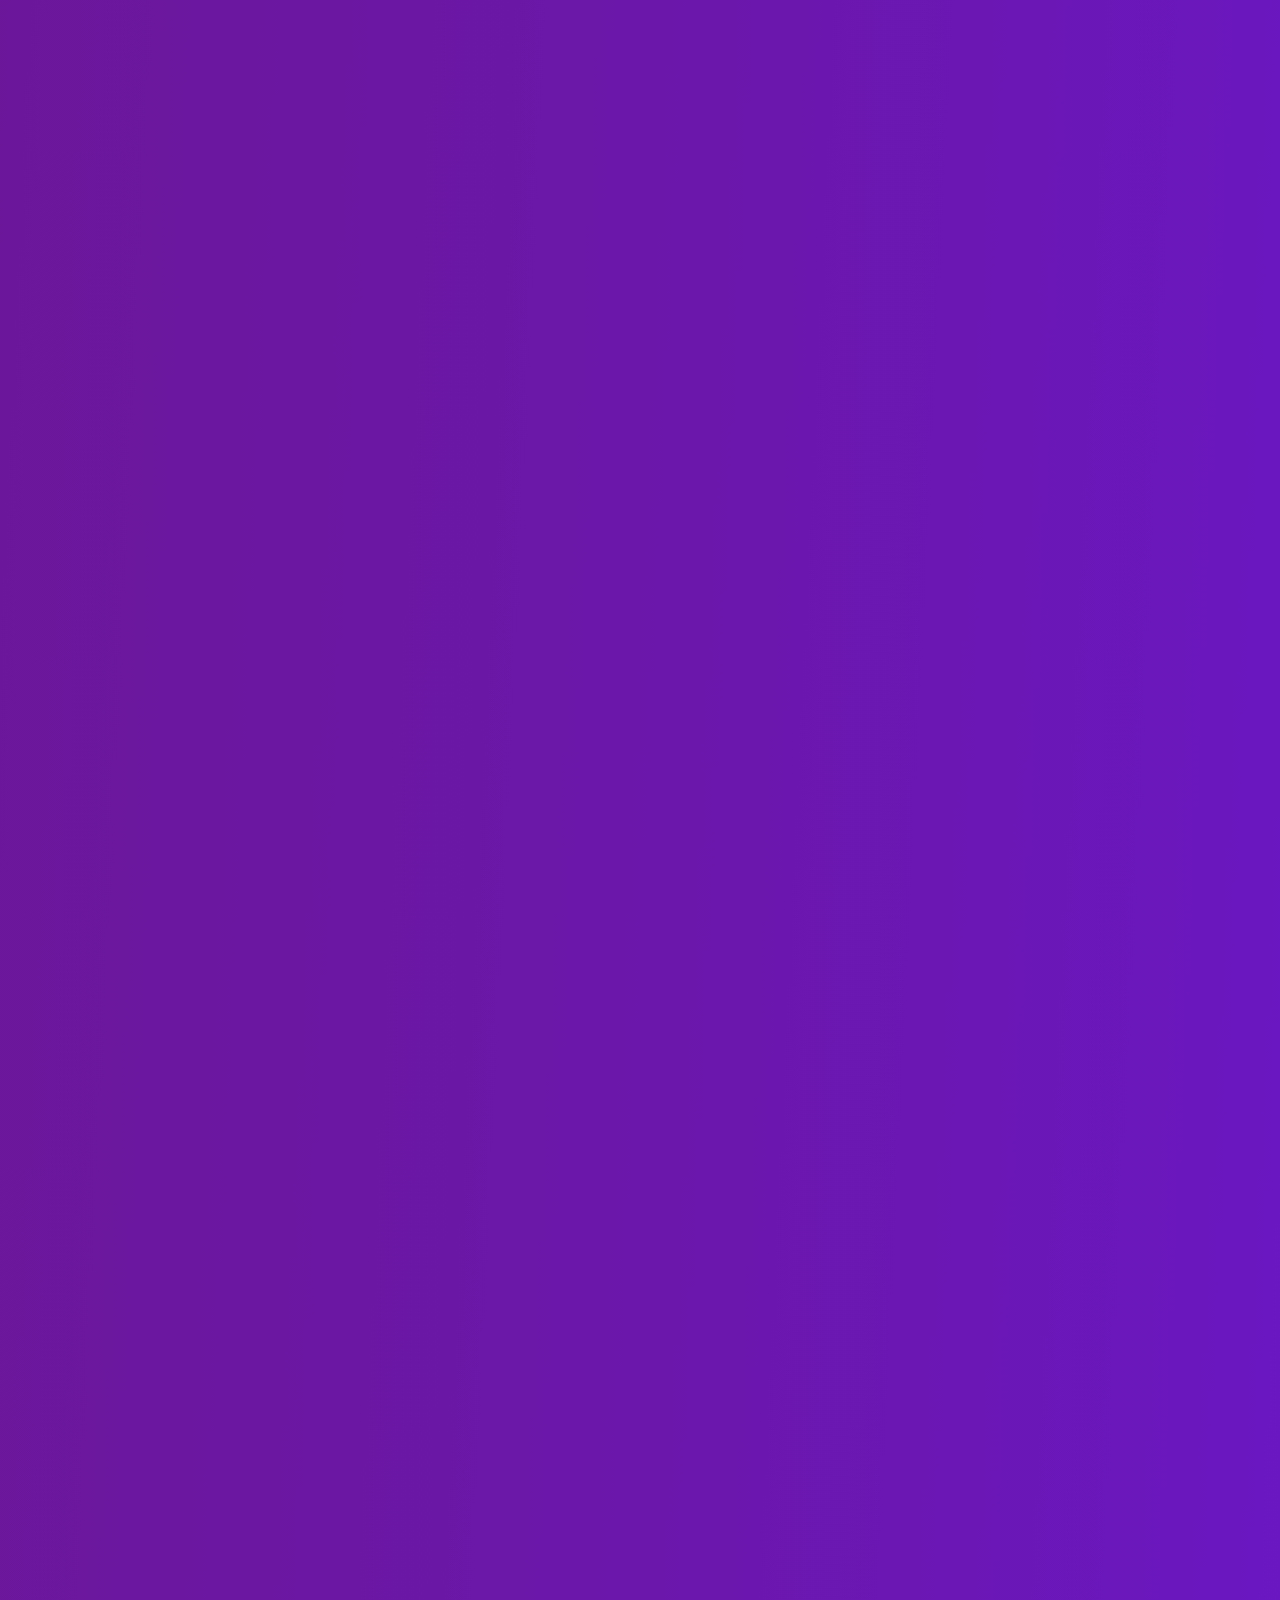
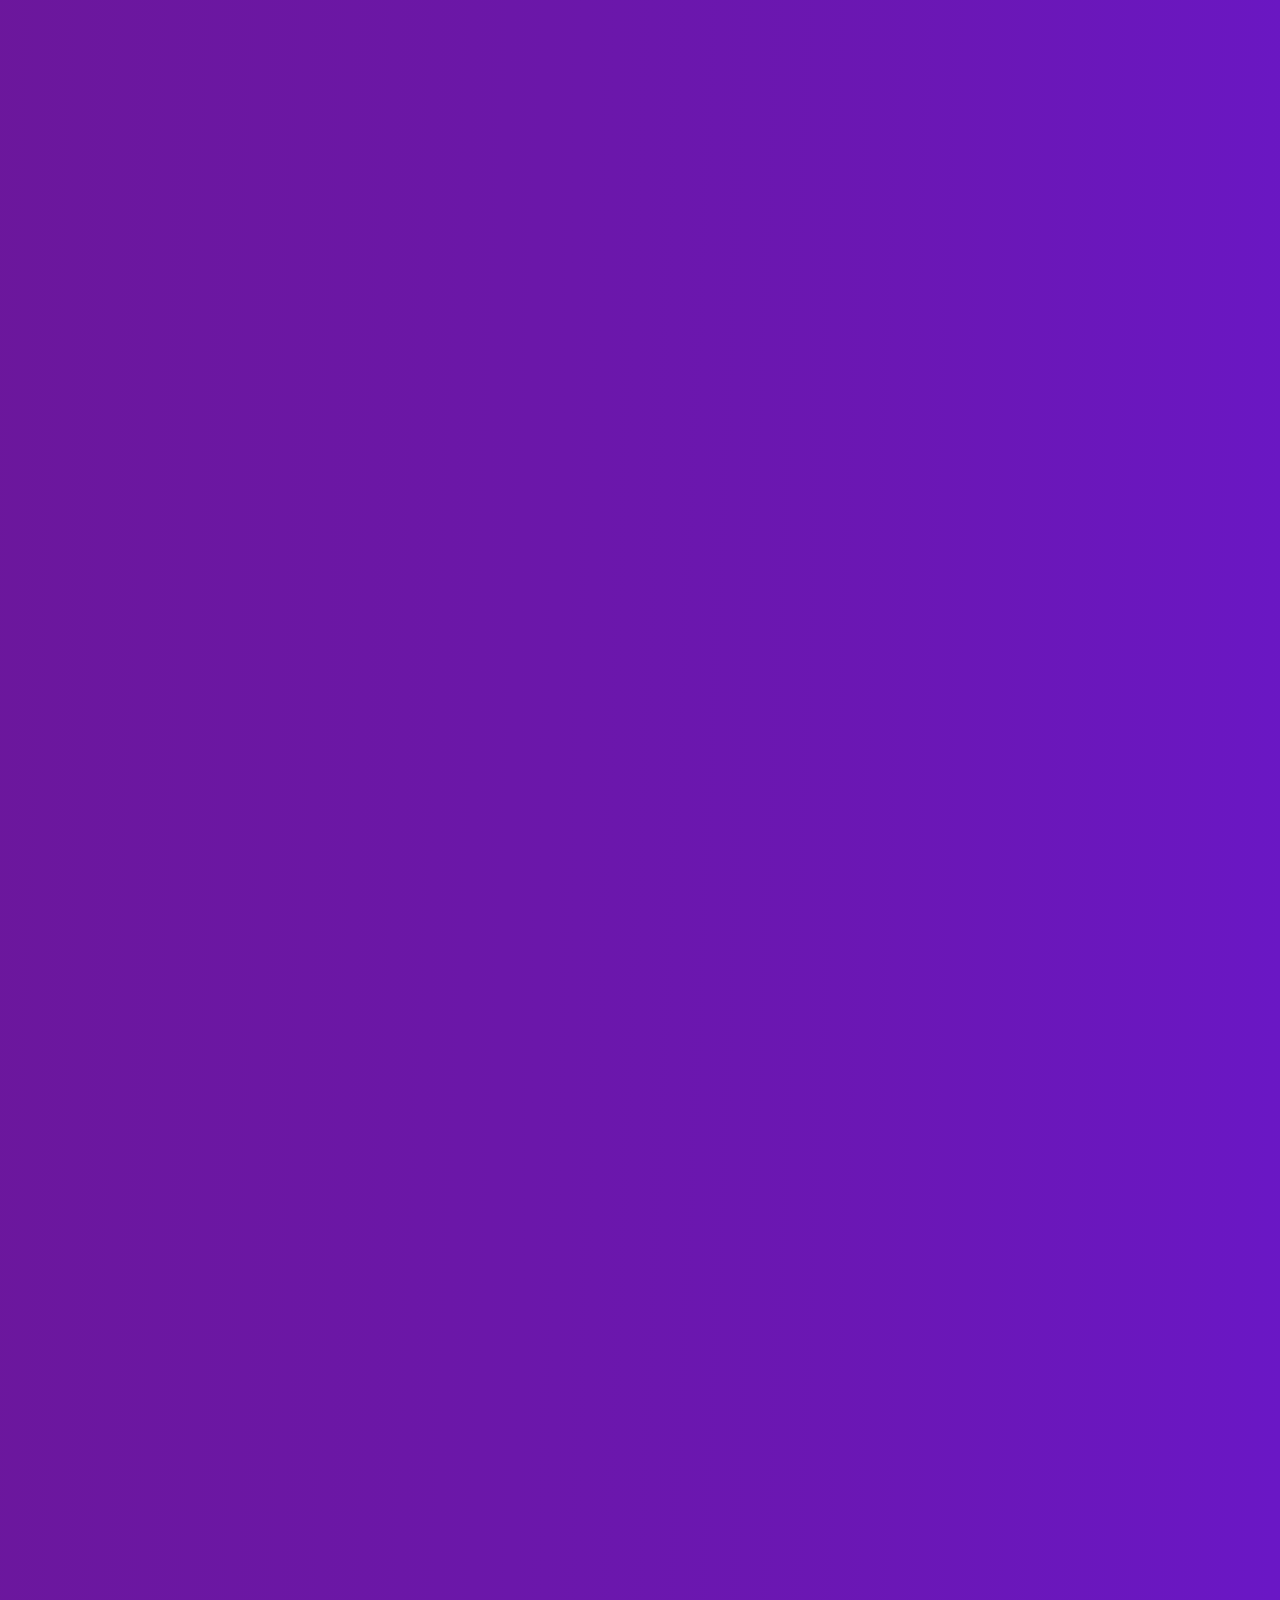
<file: obrigado-email/index.html>
<!DOCTYPE html>
<html lang="pt-br">
<head>
    <meta charset="UTF-8">
    <meta http-equiv="X-UA-Compatible" content="IE=edge">
    <meta name="viewport" content="width=device-width, initial-scale=1.0">
    <title>Obrigado!</title>
    <link rel="stylesheet" href="style.css">
</head>
<body>
    <h1 class="obrigado">OBRIGADO</h1>
    <h3 class="sucesso">seu email foi enviado com sucesso</h3>
    <div class="button">
    <a href="../index.html" class="voltar">Voltar</a>
</div>

</body>
</html>
</file>
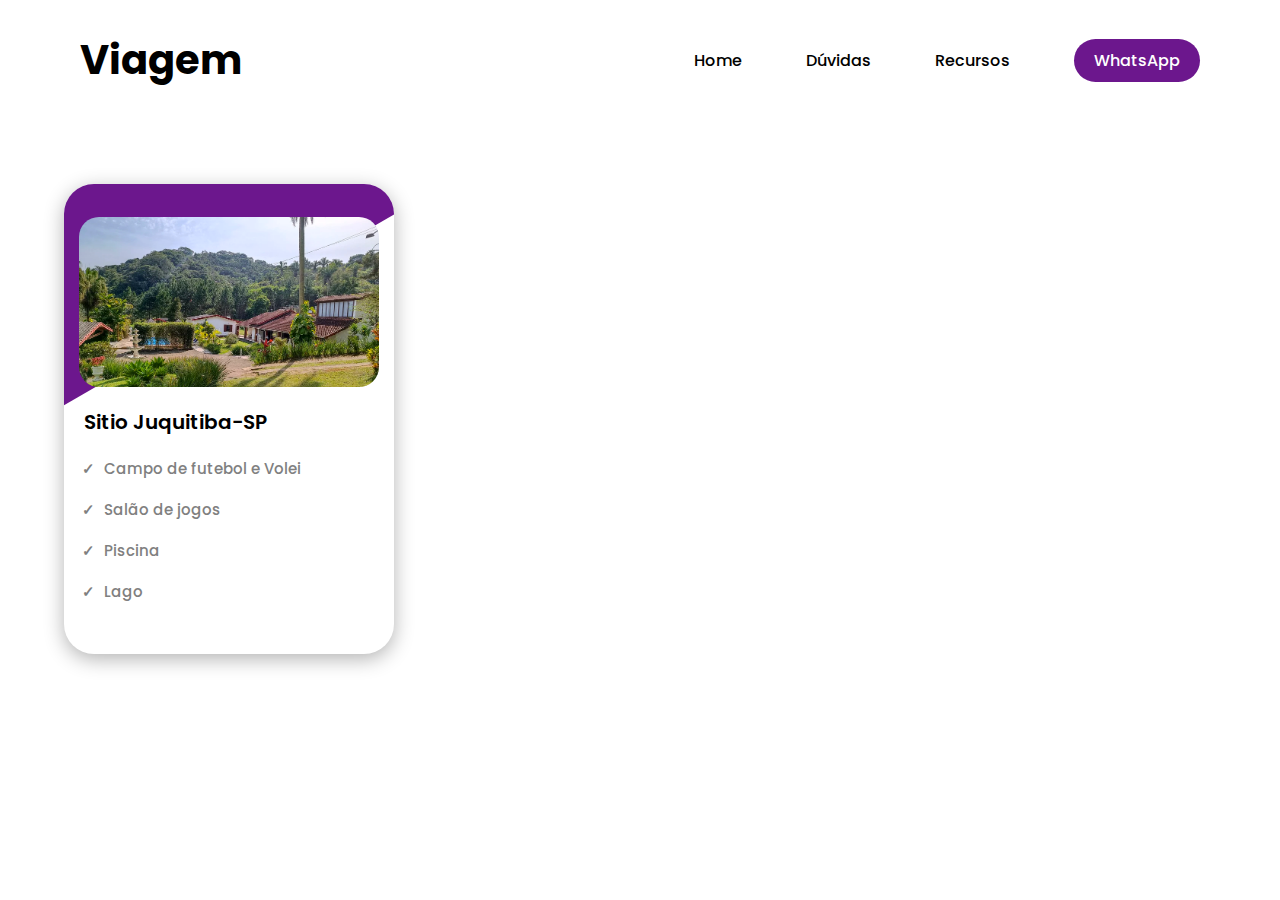
<file: recursos/index.html>
<!DOCTYPE html>
<html lang="pt-br">
<head>
    <meta charset="UTF-8">
    <meta http-equiv="X-UA-Compatible" content="IE=edge">
    <meta name="viewport" content="width=device-width, initial-scale=1.0">
    <title>Recursos</title>

    <link rel="stylesheet" href="style.css">
</head>
<body>
    <header>
        <h2 class="tittle" >Viagem</h2>

        <div class="abas">
        <a href="../index.html" class="home aba">Home</a>
        <a href="../duvidas/index.html" class="duvidas aba">Dúvidas</a>
        <a href="" class="recursos aba">Recursos</a>
        <a href="https://chat.whatsapp.com/HU38FjdTQZwDMtv9uGxd4F" target="_blank" class="whatsapp aba">WhatsApp</a>
    </div>
    <div class="tres-barras">
        <div class="prim-barra"></div>
        <div class="seg-barra"></div>
        <div class="ter-barra"></div>
    </div>
    </header>

    <section>
<div class="cards">
    <a href="https://www.lotustemporada.com.br/pt/apartment/IK01H/sitio-em-juqutiba-com-piscina-lago-e-salao-de-jogos" target="_blank">
        <div class="card-casa">
            <div class="traço-fundo"></div>
            <div class="card-img">
            <img src="../IMG/imagem do sitio.webp" alt="imagem do sitio" class="sitio-img">
            </div>
            <p class="nome-sitio">Sitio Juquitiba-SP</p>
           <ul>
            <li>Campo de futebol e Volei</li>
            <br>
            <li>Salão de jogos</li>
            <br>
            <li>Piscina</li>
            <br>
            <li>Lago</li>
           </ul>

           <button class="ver-casa">Ver casa</button>
        </div>
    </a>
    </div>
    </section>

    <script src="index.js"></script>
</body>
</html>
</file>
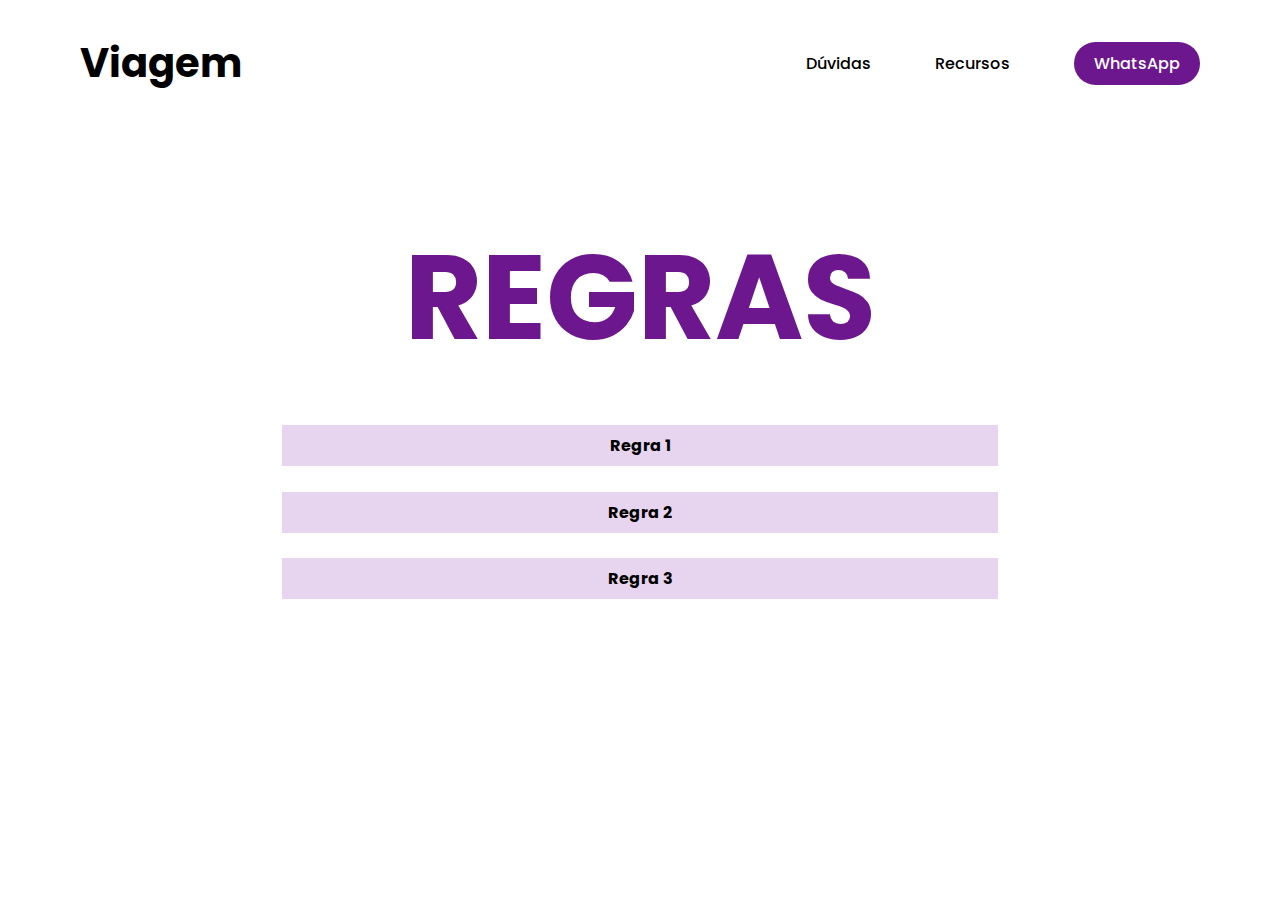
<file: regras/index.html>
<!DOCTYPE html>
<html lang="pt-br">
<head>
    <meta charset="UTF-8">
    <meta http-equiv="X-UA-Compatible" content="IE=edge">
    <meta name="viewport" content="width=device-width, initial-scale=1.0">
    <title>Regras</title>
    <link rel="stylesheet" href="style.css">
</head>
<body>
    
    <header>
        <h2 class="tittle" >Viagem</h2>

        <div class="abas">
      
        <a href="../duvidas/index.html" class="duvidas aba">Dúvidas</a>
        <a href="../recursos/index.html" class="recursos aba">Recursos</a>
        <a href="https://chat.whatsapp.com/HU38FjdTQZwDMtv9uGxd4F" class="whatsapp aba">WhatsApp</a>
    </div>
    <div class="tres-barras">
        <div class="prim-barra"></div>
        <div class="seg-barra"></div>
        <div class="ter-barra"></div>
    </div>
    </header>

    <h1 class="tittle-regra">REGRAS</h1>


    <div class="regra-container">
        <h2 class="número-regra">Regra 1</h2>
        <p class="regra">Proibido trancar as portas da casa (exceto as portas do banheiro).</p>
    
        <h2 class="número-regra">Regra 2</h2>
        <p class="regra">Todos presentes na casa devem obrigatoriamente ajudar em atividades da casa, por exemplo: contribuir com a organização da casa, lavagem da louça, preparação de alimentos, etc.
            <br>
            OBS: Os grupos para cada atividade serão pré-definidos antes da viagem. Caso alguém queira trocar de grupo, entre em contato com algum organizador.</p>
    
            <h2 class="número-regra">Regra 3</h2>
        <p class="regra">Proibido qualquer tipo de brincadeira que possa ferir alguem.</p>
    
        </div>

    <script src="index.js"></script>
</body>
</html>
</file>
<file: style.css>
@import "https://fonts.googleapis.com/css2?family=Poppins:wght@400;500;600;700;900&display=swap";
body{margin:0;overflow-x:hidden}
header{display:flex;align-items:center; }
.tittle{font-size:40px;font-family:'Poppins',sans-serif;margin-left:80px; transition:  .2s, opacity .15s}
.abas{ position: absolute; right: 50px;}
.aba{font-family:'Poppins',sans-serif;font-weight:500;text-decoration:none;margin:30px;color:#000}
.home::before{position:absolute;content:"";width:0;height:3px;background-color:#000;transition:all .3s}
.home:hover::before{width:48px}
.duvidas::before{position:absolute;content:"";width:0;height:3px;background-color:#000;transition:all .3s}
.duvidas:hover::before{width:65px}
.recursos::before{position:absolute;content:"";width:0;height:3px;background-color:#000;transition:all .3s}
.recursos:hover::before{width:73px}
.whatsapp{color:#fff;padding:10px;padding-left:20px;padding-right:20px;border-radius:50px;background-color:#6c178d;transition:all.7s}
.whatsapp:hover{animation:bg 5s ease infinite}
@keyframes bg {
50%{background-position:50%;background-color:#39d841}
200%{background-position:100%;background-color:#39d841}
}
.imagem{position:absolute;transform:translate(530px,50px);scale:1.4;pointer-events:none;z-index:2}
.fundo{position:absolute;scale:1.7;transform:translate(430px,40px) rotateY(20deg);z-index:-1;pointer-events:none}
.tittle-viagem{position:absolute;font-family:'Poppins',sans-serif;text-decoration:none;font-weight:700;font-size:100px;transform:translate(100px,190px);color:#6c178d;border:7px solid #6c178d;padding-left:70px;padding-right:70px;border-radius:100px;transition:all .3s}
.subtittle-viagem{position:absolute;font-family:'Poppins',sans-serif;font-weight:600;font-size:23px;transform:translate(340px,180px);padding-left:20px;padding-right:20px;background-color:#fff;z-index:1;border-radius:30px}
.zero{height:650px}
.um{margin-top:5%;display:flex;height:650px}
.card{position:absolute;margin-top:5%a;width:550px;height:490px;border-radius:30px;box-shadow:2px 4px 30px rgba(0,0,0,0.3);right:300px;overflow:hidden;transition:all .5s}
.tittle-card{font-family:'Poppins',sans-serif;color:#6c178d;margin-left:5%}
.explicação1{font-family:'Poppins',sans-serif;font-size:15px;margin-left:5%;margin-right:5%;font-weight:500;color:#000;transition:all .5s}
.explicação1.active{display:none}
.card.active{background-color:#6c178d}
.explicação2{font-family:'Poppins',sans-serif;font-size:15px;margin-left:5%;margin-right:5%;transition:all .5s;opacity:0}
.explicação2.active{display:auto;color:#fff;opacity:1}
.tittle-card.active{color:#fff}
.lerMenos{font-family:'Poppins',sans-serif;font-weight:600;background-color:#fff;color:#6c178d;font-size:15px;padding:7px;padding-left:20px;padding-right:20px;border:none;border-radius:30px;cursor:pointer;margin-top:0;margin-bottom:5%;margin-left:400px;transition:all .5s}
.lerMais{font-family:'Poppins',sans-serif;font-weight:600;background-color:#6c178d;color:#fff;font-size:15px;padding:7px;padding-left:20px;padding-right:20px;border:none;border-radius:30px;cursor:pointer;margin-top:0;margin-bottom:5%;margin-left:400px;transition:all .5s}
.lerMais.active{display:none}
.malas{animation:malas 30s alternate infinite ease;position:absolute;scale:1.5;transform:translate(150px,30px) rotateZ(-3deg);pointer-events:none}
@keyframes malas {
0%{transform:translate(150px,30px) rotateZ(-4deg)}
50%{transform:translate(150px,30px) rotateZ(0deg)}
}
.dois{height:600px}
.tittle-mapa{display:flex;font-family:'Poppins',sans-serif;font-size:45px;justify-content:center;color:#6c178d}
.mapa{position:absolute;display:flex;border-radius:30px;transform:translate(400px,40px)}
.container-local{position:absolute;width:700px;height:370px;border-radius:30px;background-color:#6c178d;transform:translate(363px,30px);scale:1.1;z-index:-1}
footer{height:300px;background-image:linear-gradient(to top left,#470f5e,#6c178d)}
.envio{position:absolute;transform:translate(500px,30px)}
.email{margin-top:5%;height:40px;width:400px;background-color:transparent;outline:none;border:none;border-bottom:3px solid #fff;color:#fff}
.email::placeholder{color:#fff;font-family:'Poppins',sans-serif;font-weight:600}
.nome{margin-top:5%;height:40px;width:400px;background-color:transparent;outline:none;border:none;border-bottom:3px solid #fff;color:#fff}
.nome::placeholder{color:#fff;font-family:'Poppins',sans-serif;font-weight:600}
.value{cursor: pointer; margin-top:5%;height:40px;width:405px;background-color:transparent;outline:none;border:none;border-radius:50px;background-color:#fff;color:#6c178d;font-family:'Poppins',sans-serif;font-weight:600}
.enviol{ margin-top:5%;font-family:'Poppins',sans-serif;font-weight:600;font-size:30px;color:#fff;transform:translate(430px,30px)}
.tres-barras{
    position: absolute;
    top: 40px;
    right: 30px;
    opacity: 0;
    pointer-events: none;
}

.prim-barra{
    height: 3px;
    width: 25px;
    background-color: rgb(0, 0, 0);
    border-radius: 100px;
    transition: all .3s;
}
.seg-barra{
    margin-top: 5px;
    height: 3px;
    width: 25px;
    background-color: rgb(0, 0, 0);
    border-radius: 100px;
    transition: all .3s;
}

.ter-barra{
    margin-top: 5px;
    height: 3px;
    width: 25px;
    background-color: rgb(0, 0, 0);
    border-radius: 100px;
    transition: all .3s;
}

@media only screen and (max-width: 2041px){
  
    .tittle-mapa{
        font-size: 40px;
     
    }
    
    .mapa{
        width: 600px;
        height: 300px;
        transform: translate(655px, 100px);
    
    }
    
    .container-local{
        transform: translate(590px, 90px);
        width: 620px;
        height: 310px;
        margin-bottom: 5%;
    }
    
    .envio{
        transform: translate(750px, 20px);
        scale: 1;
    }
}
@media only screen and (max-width: 1935px){
.tittle-mapa{display:flex;font-family:'Poppins',sans-serif;font-size:45px;justify-content:center;color:#6c178d}
.mapa{position:absolute;display:flex;border-radius:30px;transform:translate(400px,40px); width: 700px; height: 360px;}
.container-local{position:absolute;width:700px;height:370px;border-radius:30px;background-color:#6c178d;transform:translate(363px,30px);scale:1.1;z-index:-1}
.envio{
    transform: translate(580px, 20px);
}
}
@media only screen and (max-width: 1505px){
    .malas{
        scale: 1.2;
         margin-left:0px;
    }
    .tittle-mapa{
        font-size: 40px;
     
    }
    
    .mapa{
        width: 900px;
        height: 300px;
        transform: translate(255px, 100px);
    
    }
    
    .container-local{
        transform: translate(225px, 90px);
        width: 920px;
        height: 310px;
    }
    
    .envio{
        transform: translate(300px, 20px);
        scale: 1;
    }
}

@media only screen and (max-width: 1441px){

    .tittle-mapa{
        font-size: 40px;
     
    }
    
    .mapa{
        width: 500px;
        height: 300px;
        transform: translate(455px, 100px);
    
    }
    
    .container-local{
        transform: translate(405px, 90px);
        width: 520px;
        height: 310px;
    }
    
    .envio{
        transform: translate(300px, 20px);
        scale: 1;
    }
}


@media only screen and (max-width: 1415px) {
    .imagem{
        scale: 1.3;
    }

    .malas{
        scale: 1.1;
         margin-left:-70px;
    }
}

@media only screen and (max-width: 1335px) {
    .imagem{
        scale: 1.2;
    }
    .fundo{
        scale: 1.6;
    }

    .tittle-viagem{
        transform: translate(70px, 190px);
    }

    .subtittle-viagem{
        transform: translate(310px, 180px);
    }
    .malas{
        scale: 1.1;
         margin-left:-120px;
    }

    
}

@media only screen and (max-width: 1255px) {
    .imagem{
        scale: 1.1;
    }
    .fundo{
        scale: 1.5;
    }

    .tittle-viagem{
        transform: translate(60px, 190px);
    }

    .subtittle-viagem{
        transform: translate(300px, 180px);
    }

    .malas{
        scale: 1.0;
         margin-left:-120px;
         transform:translate(150px,30px)
    }

    .card{
        scale: 0.95;
        margin-top: 0%;
    }
}

@media only screen and (max-width: 1215px){
    .malas{
        scale: 0.9;
         margin-left:-170px;
         transform:translate(110px,90px);
         animation: none;
    }
}

@media only screen and (max-width: 1106px){
    .malas{
        scale: 0.9;
         margin-left:-150px;
         transform:translate(200px,90px);
         animation: none;
        display: none;
}

.card{
    scale: 1;
    right: 200px;
}
.tittle-mapa{
    font-size: 40px;
 
}

.mapa{
    width: 520px;
    height: 300px;
    transform: translate(255px, 100px);

}

.container-local{
    transform: translate(225px, 90px);
    width: 540px;
    height: 310px;
}

.envio{
    transform: translate(300px, 20px);
    scale: 1;
}
}


@media only screen and (max-width: 935px) {
    .imagem{
        scale: 0.86;
    }
    .fundo{
        scale: 1.1;
    }

    .tittle-viagem{
        scale: 0.85;
        transform: translate(10px, 190px);
    }

    .subtittle-viagem{
        scale: 0.85;
        transform: translate(270px, 190px);
    }

    .card{
        scale: 1;
        right: 150px;
    }
    .tittle-mapa{
        font-size: 40px;
     
    }

    .mapa{
        width: 520px;
        height: 300px;
        transform: translate(120px, 100px);

    }

    .container-local{
        transform: translate(105px, 90px);
        width: 540px;
        height: 310px;
    }

    .envio{
        transform: translate(200px, 20px);
        scale: 1;
    }
}

@media only screen and (max-width: 915px) {

    .abas{
        opacity: 0;
        pointer-events: none;
        transition: all .3s;
    }

    .tres-barras{
        position: absolute;
        top: 40px;
        right: 30px;
        opacity: 1;
        pointer-events: all;
    }

    .prim-barra.aberto{
        transform: rotateY(40deg ) translateY(8px);
        opacity: 0;
        background-color: black;
    }
    .seg-barra.aberto{
        transform: rotate(50deg);
        background-color: black;
    }
    .ter-barra.aberto{
        transform: rotate(-50deg) translate(5px, -6px);
        background-color: black;
    } 


    .abas.aberto{
        pointer-events: all;
        opacity: 1;
        left: 90px;
    }

    header.aberto{
        height: 120px;
        box-shadow: -5px 0px 20px rgba(0,0,0,0.3);
    }

    .tittle.aberto{
      opacity: 0;
        margin-left: -200px;
        pointer-events: none;
    }

    
    .tittle-mapa{
        font-size: 40px;
     
    }

    .mapa{
        width: 520px;
        height: 300px;
        transform: translate(120px, 100px);

    }

    .container-local{
        transform: translate(105px, 90px);
        width: 540px;
        height: 310px;
    }

    .envio{
        transform: translate(200px, 20px);
        scale: 1;
    }
}


@media only screen and (max-width: 735px){
    .question{
        margin-left: 5%;
        margin-right: 5%;
    }
    .resposta{
        margin-left: 5%;
        margin-right: 5%;
    }

    .abas.aberto{
        font-size: 15px;
        max-width: 700px;
    }

    .tittle-mapa{
        font-size: 40px;
     
    }

    .card{
        right: 80px;
    }

    .mapa{
        width: 520px;
        height: 300px;
        transform: translate(80px, 100px);

    }

    .container-local{
        transform: translate(65px, 90px);
        width: 535px;
        height: 310px;
    }

    .envio{
        transform: translate(160px, 20px);
        scale: 1;
    }
}

@media only screen and (max-width: 692px){
    .abas.aberto{
        font-size: 13px;
        max-width: 700px;
    }

    .card{
        right: 60px;
    }

    .imagem{
        display: none;
    }

    .fundo{
        display: none;
    }

    .tittle-viagem{
        scale: 0.9;
    }
    .subtittle-viagem{
        scale: 0.9;
    }
}
header{
    margin-bottom: 5%;
}
@media only screen and (max-width: 660px){
.tittleD{
    font-size: 70px;
    transform: translate(10px, -20px);
}
.tittle-viagem{
    scale: 0.8;
}
.subtittle-viagem{
    scale: 0.8;
    transform: translate(280px, 195px);
}


.card{
    right: 40px;
}

.whatsapp{
    color: #000;
    padding: 0;
    background-color: transparent;
}

.abas{
    transform: translate(-90px, -10px);
    scale: 0.9;
    width: 600px;
}

.resposta{
    font-size: 13px;
}
}
@media only screen and (max-width: 625px){

    .tittle-viagem{
        scale: 0.8;
        width: 480px;
        transform: translate(-0px, 195px);
    }
    .subtittle-viagem{
        scale: 0.8;
        transform: translate(270px, 200px);
    }

    .card{
        scale: 1;
        right: 20px;
    }

    .tittle-mapa{
        font-size: 40px;
     
    }

    .mapa{
        width: 500px;
        height: 300px;
        transform: translate(60px, 100px);

    }

    .container-local{
        transform: translate(45px, 90px);
        width: 520px;
        height: 310px;
    }

    .envio{
        transform: translate(120px, 20px);
        scale: 1;
    }

}

@media only screen and (max-width: 565px){
    .card{
        scale: 0.97;
        right: 4px;
    }
    
    .tittle-viagem{
        scale: 0.8;
        width: 480px;
        transform: translate(-50px, 195px);
    }
    .subtittle-viagem{
        scale: 0.8;
        transform: translate(230px, 200px);
    }
    
    .mapa{
       right: 80px;

    }

    .container-local{
      right: 60px;
      scale: 1.05;
    }

    .envio{
        transform: translate(120px, 20px);
        scale: 1;
    }
}


@media only screen and (max-width: 535px){
    .abas{
        scale: 0.8;
        transform: translate(-180px, -10px);
    }
    .aba{
        margin: 25px;
    }
    .resposta{
        font-size: 12px;
    }

    .tittle-viagem{
        scale: 0.8;
        width: 480px;
        transform: translate(-60px, 180px);
    }
    .subtittle-viagem{
        scale: 0.8;
        transform: translate(220px, 185px);
    }

    .card{
        scale: 0.8;
        right: -20px;
        margin-top: -30%;
      
    }

    .tittle-mapa{
        font-size: 40px;
     
    }

    .mapa{
        width: 450px;
        height: 300px;
        transform: translate(55px, 100px);

    }

    .container-local{
        transform: translate(45px, 90px);
        width: 460px;
        height: 310px;
    }

    .envio{
        transform: translate(90px, 20px);
        scale: 1;
    }
}



@media only screen and (max-width: 490px){

    .tittle-viagem{
        scale: 0.7;
        width: 480px;
        transform: translate(-120px, 180px);
    }
    .subtittle-viagem{
        scale: 0.7;
        transform: translate(200px, 195px);
    }

    .card{
        scale: 0.8;
        right: -40px;
        margin-top: -30%;
      
    }

    .tittle-mapa{
        font-size: 40px;
     
    }

    .mapa{
        width: 370px;
        height: 300px;
        transform: translate(30px, 100px);

    }

    .container-local{
        transform: translate(18px, 90px);
        width: 390px;
        height: 310px;
    }

    .envio{
        transform: translate(50px, 20px);
        scale: 1;
    }
}

@media only screen and (max-width: 442px){

    .abas{
        scale: 0.75;
        transform: translate(-220px, -10px);
    }

    .resposta{
        height: 150px;
        font-size: 11px;
    }

    .tittle-viagem{
        scale: 0.6;
        width: 480px;
        transform: translate(-180px, 180px);
    }
    .subtittle-viagem{
        scale: 0.6;
        transform: translate(180px, 210px);
    }

    .tittleD{
        font-size: 50px;
    }
    .subtittleD{
        transform: translate(0px, 30px);
        font-size: 12px;
    }

    .question{
        transform: translate(0px, 80%);
    }

    .aba{
        margin: 25px;
    }

    .card{
        scale: 0.8;
        right: -35px;
        margin-top: -50%;
        width: 500px;
    }

    
    .tittle-mapa{
        font-size: 30px;
        margin-top: -67%;
    }


    .lerMais{
        margin-left: 350px;
    }

    .lerMenos{
        margin-left: 350px;
    }

    .mapa{
        width: 220px;
        height: 300px;
        transform: translate(-10px, 100px);

    }

    .container-local{
        transform: translate(-19px, 90px);
        width: 240px;
        height: 310px;
    }

    .envio{
        transform: translate(10px);
        scale: 0.8;
    }

}


@media only screen and (max-width: 402px) {

    .abas{
        scale: 0.70;
        transform: translate(-240px, -15px);
    }
    .aba{
        margin: 25px;
    }

    .card{
        scale: 0.8;
        right: -55px;
        margin-top: -60%;
        width: 500px;
      
    }

    .tittle-viagem{
        scale: 0.6;
        width: 480px;
        transform: translate(-180px, 180px);
    }
    .subtittle-viagem{
        scale: 0.6;
        transform: translate(170px, 210px);
    }

    .tittle{
        display: none;
    }
  }

  @media only screen and (max-width: 392px){

    .tittle-viagem{
        scale: 0.58;
        width: 480px;
        transform: translate(-210px, 180px);
    }
    .subtittle-viagem{
        scale: 0.58;
        transform: translate(170px, 218px);
    }

    .card{
        scale: 0.8;
        right: -35px;
        margin-top: -90%;
        width: 450px;
        height: 550px;
        
      
    }

    .lerMais{
        margin-left: 300px ;
        font-size: 20px;
    }

    .lerMenos{
            margin-left: 300px ;
            font-size: 20px;
    }
   

    .tittle-mapa{
        font-size: 30px;
        margin-top: -97%;
    }

    .mapa{
        width: 240px;
        height: 300px;
        transform: translate(7px, 100px);

    }

    .container-local{
        transform: translate(-1px, 90px);
        width: 260px;
        height: 310px;
    }

    .envio{
        transform: translate(-10px);
        scale: 0.7;
    }
   
  }

  @media only screen and (max-width: 367px){
    .card{
        scale: 0.75;
        right: -50px;
        width: 450px;
        height: 550px;
    }

    .lerMais{
        margin-left: 300px;
    }

    .lerMenos{
        margin-left: 300px;
    }
    .tittle-viagem{
        scale: 0.5;
        width: 480px;
        transform: translate(-260px, 180px);
    }
    .subtittle-viagem{
        scale: 0.5;
        transform: translate(220px, 238px);
    }

    .tittle-mapa{
        font-size: 30px;
        margin-top: -97%;
    }

    .mapa{
        width: 240px;
        height: 300px;
        transform: translate(50px, 100px);

    }

    .container-local{
        transform: translate(35px, 90px);
        width: 260px;
        height: 310px;
    }

    .envio{
        transform: translate(-30px);
        scale: 0.7;
    }
  }
  @media only screen and (max-width: 337px){
    .aba{
        margin: 20px;
    }

    .abas{
        scale: 0.65;
        transform: translate(-290px, -15px);
    }
    .resposta{
        font-size: 10px;
    }

    .card{
        scale: 0.7;
        right: -59px;
    }

    .tittle-viagem{
        scale: 0.5;
        width: 480px;
        transform: translate(-310px, 180px);
    }
    .subtittle-viagem{
        scale: 0.5;
        transform: translate(130px, 238px);
    }

    
    .tittle-mapa{
        font-size: 30px;
        margin-top: -97%;
    }

    .mapa{
        width: 240px;
        height: 300px;
        transform: translate(50px, 100px);

    }

    .container-local{
        transform: translate(35px, 90px);
        width: 260px;
        height: 310px;
    }

    .envio{
        transform: translate(-40px);
        scale: 0.7;
    }
  }
  
  @media only screen and (max-width: 307px){
    .abas{
        scale: 0.65;
        transform: translate(-290px, -15px);
    }

    .aba{
        margin: 15px;
    }

    .tittle{
        display: none;
    }

    .tittleD{
        font-size: 45px ;
        margin-top: 20%;
    }

    .subtittleD{
        transform: translate(0px,34px);
        font-size: 11px;
    }

    .card{
        
        scale: 0.65;
        right: -75px;
    }

    .tittle-viagem{
        scale: 0.47;
        width: 480px;
        transform: translate(-350px, 180px);
    }
    .subtittle-viagem{
        scale: 0.5;
        transform: translate(110px, 238px);
    }
    
    .zero{
        height: 600px;
    }
  }
</file>
<file: duvidas/style.css>
@import "https://fonts.googleapis.com/css2?family=Poppins:wght@400;500;600;700;900&display=swap";
body{margin:0;overflow-x:hidden;padding:0}
header{display:flex;align-items:center; transition: all .2s; height: 120px;}
.tittle{font-size:40px;font-family:'Poppins',sans-serif; transition:all .2s; margin-left:80px}
.abas{ position: absolute; right: 50px;}
.aba{font-family:'Poppins',sans-serif;font-weight:500;text-decoration:none;margin:30px;color:#000}
.home::before{position:absolute;content:"";width:0;height:3px;background-color:#000;transition:all .3s}
.home:hover::before{width:48px}
.duvidas::before{position:absolute;content:"";width:0;height:3px;background-color:#000;transition:all .5s}
.duvidas:hover::before{width:65px}
.recursos::before{position:absolute;content:"";width:0;height:3px;background-color:#000;transition:all .5s}
.recursos:hover::before{width:73px}
.whatsapp{color:#fff;padding:10px;padding-left:20px;padding-right:20px;border-radius:50px;background-color:#6c178d;transition:all.7s}
.whatsapp:hover{animation:bg 5s ease infinite}
@keyframes bg {
50%{background-position:50%;background-color:#39d841}
200%{background-position:100%;background-color:#39d841}
}
.tittleD{display:flex;align-items:center;justify-content:center;margin-top:0;font-family:'Poppins',sans-serif;font-weight:700;font-size:100px;color:#6c178d;padding:0}
.subtittleD{margin-left:20px;display:flex;align-items:center;justify-content:center;margin-top:-110px;font-family:'Poppins',sans-serif;font-size:15px}
li{display:flex;text-align:center;align-items:center;justify-content:center;font-family:'Poppins',sans-serif;list-style-type:none;padding:5px;width:600px;font-weight:500;background-color:#bdbdbd;position:relative}
.container-faq{margin-top:5%}
.question{margin-bottom: 5%; display:grid;text-align:center;align-items:center;justify-content:center;font-family:'Poppins',sans-serif;font-size:16px;max-width:700px;background-color:#e7d4ee;padding:8px;cursor:pointer;margin:0 auto;margin-top:2%;transition:all .3s;}
.question.active{background-color:#6c178d;color:#fff}
.resposta{font-family:'Poppins'; overflow:hidden;display:none;align-items:center;justify-content:center;max-width:694px;margin:0 auto;padding:0;text-align:justify;font-size:15px;height:100px;background-color:#fff;padding:11px;border-bottom-right-radius:30px;border-bottom-left-radius:30px;box-shadow:5px 0 20px rgba(0,0,0,0.3);text-align:center;transition:all .3s}
section{height: 680px;}
.tres-barras{
    position: absolute;
    top: 40px;
    right: 30px;
    opacity: 0;
    pointer-events: none;
}

.prim-barra{
    height: 3px;
    width: 25px;
    background-color: rgb(0, 0, 0);
    border-radius: 100px;
    transition: all .3s;
}
.seg-barra{
    margin-top: 5px;
    height: 3px;
    width: 25px;
    background-color: rgb(0, 0, 0);
    border-radius: 100px;
    transition: all .3s;
}

.ter-barra{
    margin-top: 5px;
    height: 3px;
    width: 25px;
    background-color: rgb(0, 0, 0);
    border-radius: 100px;
    transition: all .3s;
}

.clique-aqui{
    margin-left: 1%;
}




@media only screen and (max-width: 915px) {

    .abas{
        opacity: 0;
        pointer-events: none;
        transition: all .3s;
    }

    .tres-barras{
        position: absolute;
        top: 40px;
        right: 30px;
        opacity: 1;
        pointer-events: all;
    }

    .prim-barra.aberto{
        transform: rotateY(40deg ) translateY(8px);
        opacity: 0;
        background-color: black;
    }
    .seg-barra.aberto{
        transform: rotate(50deg);
        background-color: black;
    }
    .ter-barra.aberto{
        transform: rotate(-50deg) translate(5px, -6px);
        background-color: black;
    } 


    .abas.aberto{
        pointer-events: all;
        opacity: 1;
        left: 90px;
    }

    header.aberto{
        height: 120px;
        box-shadow: -5px 0px 20px rgba(0,0,0,0.3);
    }

    .tittle.aberto{
        opacity: 0;
        margin-left: -30px;
        pointer-events: none;
    }
}


@media only screen and (max-width: 735px){
    .question{
        margin-left: 5%;
        margin-right: 5%;
    }
    .resposta{
        margin-left: 5%;
        margin-right: 5%;
    }

    .abas.aberto{
        font-size: 15px;
        max-width: 700px;
    }
}

@media only screen and (max-width: 690px){
    .abas.aberto{
        font-size: 13px;
        max-width: 700px;
    }
}
header{
    margin-bottom: 5%;
}
@media only screen and (max-width: 660px){
.tittleD{
    font-size: 70px;
    transform: translate(10px, -20px);
}

.whatsapp{
    color: #000;
    padding: 0;
    background-color: transparent;
}

.abas{
    transform: translate(-90px, -10px);
    scale: 0.9;
    width: 600px;
}

.resposta{
    font-size: 13px;
}

.tittle{
    display: none;
}

}

@media only screen and (max-width: 502px){
    .abas{
        scale: 0.8;
        transform: translate(-180px, -10px);
    }
    .aba{
        margin: 25px;
    }
    .resposta{
        font-size: 12px;
    }
}

@media only screen and (max-width: 412px){

    .abas{
        scale: 0.75;
        transform: translate(-220px, -10px);
    }

    .resposta{
        height: 150px;
        font-size: 11px;
    }

    .tittleD{
        font-size: 50px;
    }
    .subtittleD{
        transform: translate(0px, 30px);
        font-size: 12px;
    }

    .question{
        transform: translate(0px, 80%);
    }

    .aba{
        margin: 25px;
    }


}


@media only screen and (max-width: 392px) {

    .abas{
        scale: 0.70;
        transform: translate(-240px, -15px);
    }
    .aba{
        margin: 25px;
    }

  }


  @media only screen and (max-width: 337px){
    .aba{
        margin: 20px;
    }

    .abas{
        scale: 0.65;
        transform: translate(-290px, -15px);
    }
    .resposta{
        font-size: 10px;
    }
  }
  
  @media only screen and (max-width: 307px){
    .abas{
        scale: 0.65;
        transform: translate(-290px, -15px);
    }

    .aba{
        margin: 15px;
    }

    .tittle{
        display: none;
    }

    .tittleD{
        font-size: 45px ;
        margin-top: 20%;
    }

    .subtittleD{
        transform: translate(0px,34px);
        font-size: 11px;
    }
  }

  @media only screen and (max-width: 280px){
    .resposta{
        font-size: 9px;
    }

    .question{
        font-size: 13px;
    }
  }
</file>
<file: home/style.css>
@import "https://fonts.googleapis.com/css2?family=Poppins:wght@400;500;600;700;900&display=swap";
body{margin:0;overflow-x:hidden}
header{display:flex;align-items:center; }
.tittle{font-size:40px;font-family:'Poppins',sans-serif;margin-left:80px; transition:  .2s, opacity .15s}
.abas{ position: absolute; right: 50px;}
.aba{font-family:'Poppins',sans-serif;font-weight:500;text-decoration:none;margin:30px;color:#000}
.home::before{position:absolute;content:"";width:0;height:3px;background-color:#000;transition:all .3s}
.home:hover::before{width:48px}
.duvidas::before{position:absolute;content:"";width:0;height:3px;background-color:#000;transition:all .3s}
.duvidas:hover::before{width:65px}
.recursos::before{position:absolute;content:"";width:0;height:3px;background-color:#000;transition:all .3s}
.recursos:hover::before{width:73px}
.whatsapp{color:#fff;padding:10px;padding-left:20px;padding-right:20px;border-radius:50px;background-color:#6c178d;transition:all.7s}
.whatsapp:hover{animation:bg 5s ease infinite}
@keyframes bg {
50%{background-position:50%;background-color:#39d841}
200%{background-position:100%;background-color:#39d841}
}
.imagem{position:absolute;transform:translate(530px,50px);scale:1.4;pointer-events:none;z-index:2}
.fundo{position:absolute;scale:1.7;transform:translate(430px,40px) rotateY(20deg);z-index:-1;pointer-events:none}
.tittle-viagem{position:absolute;font-family:'Poppins',sans-serif;text-decoration:none;font-weight:700;font-size:100px;transform:translate(100px,190px);color:#6c178d;border:7px solid #6c178d;padding-left:70px;padding-right:70px;border-radius:100px;transition:all .3s}
.subtittle-viagem{position:absolute;font-family:'Poppins',sans-serif;font-weight:600;font-size:23px;transform:translate(340px,180px);padding-left:20px;padding-right:20px;background-color:#fff;z-index:1;border-radius:30px}
.zero{height:650px}
.um{margin-top:5%;display:flex;height:650px}
.card{position:absolute;margin-top:5%a;width:550px;height:490px;border-radius:30px;box-shadow:2px 4px 30px rgba(0,0,0,0.3);right:300px;overflow:hidden;transition:all .5s}
.tittle-card{font-family:'Poppins',sans-serif;color:#6c178d;margin-left:5%}
.explicação1{font-family:'Poppins',sans-serif;font-size:15px;margin-left:5%;margin-right:5%;font-weight:500;color:#000;transition:all .5s}
.explicação1.active{display:none}
.card.active{background-color:#6c178d}
.explicação2{font-family:'Poppins',sans-serif;font-size:15px;margin-left:5%;margin-right:5%;transition:all .5s;opacity:0}
.explicação2.active{display:auto;color:#fff;opacity:1}
.tittle-card.active{color:#fff}
.lerMenos{font-family:'Poppins',sans-serif;font-weight:600;background-color:#fff;color:#6c178d;font-size:15px;padding:7px;padding-left:20px;padding-right:20px;border:none;border-radius:30px;cursor:pointer;margin-top:0;margin-bottom:5%;margin-left:400px;transition:all .5s}
.lerMais{font-family:'Poppins',sans-serif;font-weight:600;background-color:#6c178d;color:#fff;font-size:15px;padding:7px;padding-left:20px;padding-right:20px;border:none;border-radius:30px;cursor:pointer;margin-top:0;margin-bottom:5%;margin-left:400px;transition:all .5s}
.lerMais.active{display:none}
.malas{animation:malas 30s alternate infinite ease;position:absolute;scale:1.5;transform:translate(150px,30px) rotateZ(-3deg);pointer-events:none}
@keyframes malas {
0%{transform:translate(150px,30px) rotateZ(-4deg)}
50%{transform:translate(150px,30px) rotateZ(0deg)}
}
.dois{height:600px}
.tittle-mapa{display:flex;font-family:'Poppins',sans-serif;font-size:45px;justify-content:center;color:#6c178d}
.mapa{position:absolute;display:flex;border-radius:30px;transform:translate(400px,40px)}
.container-local{position:absolute;width:700px;height:370px;border-radius:30px;background-color:#6c178d;transform:translate(363px,30px);scale:1.1;z-index:-1}
footer{height:300px;background-image:linear-gradient(to top left,#470f5e,#6c178d)}
.envio{position:absolute;transform:translate(500px,30px)}
.email{margin-top:5%;height:40px;width:400px;background-color:transparent;outline:none;border:none;border-bottom:3px solid #fff;color:#fff}
.email::placeholder{color:#fff;font-family:'Poppins',sans-serif;font-weight:600}
.nome{margin-top:5%;height:40px;width:400px;background-color:transparent;outline:none;border:none;border-bottom:3px solid #fff;color:#fff}
.nome::placeholder{color:#fff;font-family:'Poppins',sans-serif;font-weight:600}
.value{margin-top:5%;height:40px;width:405px;background-color:transparent;outline:none;border:none;border-radius:50px;background-color:#fff;color:#6c178d;font-family:'Poppins',sans-serif;font-weight:600}
.enviol{margin-top:5%;font-family:'Poppins',sans-serif;font-weight:600;font-size:30px;color:#fff;transform:translate(430px,30px)}
.tres-barras{
    position: absolute;
    top: 40px;
    right: 30px;
    opacity: 0;
    pointer-events: none;
}

.prim-barra{
    height: 3px;
    width: 25px;
    background-color: rgb(0, 0, 0);
    border-radius: 100px;
    transition: all .3s;
}
.seg-barra{
    margin-top: 5px;
    height: 3px;
    width: 25px;
    background-color: rgb(0, 0, 0);
    border-radius: 100px;
    transition: all .3s;
}

.ter-barra{
    margin-top: 5px;
    height: 3px;
    width: 25px;
    background-color: rgb(0, 0, 0);
    border-radius: 100px;
    transition: all .3s;
}

@media only screen and (max-width: 2041px){
  
    .tittle-mapa{
        font-size: 40px;
     
    }
    
    .mapa{
        width: 600px;
        height: 300px;
        transform: translate(655px, 100px);
    
    }
    
    .container-local{
        transform: translate(590px, 90px);
        width: 620px;
        height: 310px;
        margin-bottom: 5%;
    }
    
    .envio{
        transform: translate(750px, 20px);
        scale: 1;
    }
}
@media only screen and (max-width: 1935px){
.tittle-mapa{display:flex;font-family:'Poppins',sans-serif;font-size:45px;justify-content:center;color:#6c178d}
.mapa{position:absolute;display:flex;border-radius:30px;transform:translate(400px,40px); width: 700px; height: 360px;}
.container-local{position:absolute;width:700px;height:370px;border-radius:30px;background-color:#6c178d;transform:translate(363px,30px);scale:1.1;z-index:-1}
.envio{
    transform: translate(580px, 20px);
}
}
@media only screen and (max-width: 1505px){
    .malas{
        scale: 1.2;
         margin-left:0px;
    }
    .tittle-mapa{
        font-size: 40px;
     
    }
    
    .mapa{
        width: 900px;
        height: 300px;
        transform: translate(255px, 100px);
    
    }
    
    .container-local{
        transform: translate(225px, 90px);
        width: 920px;
        height: 310px;
    }
    
    .envio{
        transform: translate(300px, 20px);
        scale: 1;
    }
}

@media only screen and (max-width: 1441px){

    .tittle-mapa{
        font-size: 40px;
     
    }
    
    .mapa{
        width: 500px;
        height: 300px;
        transform: translate(455px, 100px);
    
    }
    
    .container-local{
        transform: translate(405px, 90px);
        width: 520px;
        height: 310px;
    }
    
    .envio{
        transform: translate(300px, 20px);
        scale: 1;
    }
}


@media only screen and (max-width: 1415px) {
    .imagem{
        scale: 1.3;
    }

    .malas{
        scale: 1.1;
         margin-left:-70px;
    }
}

@media only screen and (max-width: 1335px) {
    .imagem{
        scale: 1.2;
    }
    .fundo{
        scale: 1.6;
    }

    .tittle-viagem{
        transform: translate(70px, 190px);
    }

    .subtittle-viagem{
        transform: translate(310px, 180px);
    }
    .malas{
        scale: 1.1;
         margin-left:-120px;
    }

    
}

@media only screen and (max-width: 1255px) {
    .imagem{
        scale: 1.1;
    }
    .fundo{
        scale: 1.5;
    }

    .tittle-viagem{
        transform: translate(60px, 190px);
    }

    .subtittle-viagem{
        transform: translate(300px, 180px);
    }

    .malas{
        scale: 1.0;
         margin-left:-120px;
         transform:translate(150px,30px)
    }

    .card{
        scale: 0.95;
        margin-top: 0%;
    }
}

@media only screen and (max-width: 1215px){
    .malas{
        scale: 0.9;
         margin-left:-170px;
         transform:translate(110px,90px);
         animation: none;
    }
}

@media only screen and (max-width: 1106px){
    .malas{
        scale: 0.9;
         margin-left:-150px;
         transform:translate(200px,90px);
         animation: none;
        display: none;
}

.card{
    scale: 1;
    right: 200px;
}
.tittle-mapa{
    font-size: 40px;
 
}

.mapa{
    width: 520px;
    height: 300px;
    transform: translate(255px, 100px);

}

.container-local{
    transform: translate(225px, 90px);
    width: 540px;
    height: 310px;
}

.envio{
    transform: translate(300px, 20px);
    scale: 1;
}
}


@media only screen and (max-width: 935px) {
    .imagem{
        scale: 0.86;
    }
    .fundo{
        scale: 1.1;
    }

    .tittle-viagem{
        scale: 0.85;
        transform: translate(10px, 190px);
    }

    .subtittle-viagem{
        scale: 0.85;
        transform: translate(290px, 190px);
    }

    .card{
        scale: 1;
        right: 150px;
    }
    .tittle-mapa{
        font-size: 40px;
     
    }

    .mapa{
        width: 520px;
        height: 300px;
        transform: translate(120px, 100px);

    }

    .container-local{
        transform: translate(105px, 90px);
        width: 540px;
        height: 310px;
    }

    .envio{
        transform: translate(200px, 20px);
        scale: 1;
    }
}

@media only screen and (max-width: 915px) {

    .abas{
        opacity: 0;
        pointer-events: none;
        transition: all .3s;
    }

    .tres-barras{
        position: absolute;
        top: 40px;
        right: 30px;
        opacity: 1;
        pointer-events: all;
    }

    .prim-barra.aberto{
        transform: rotateY(40deg ) translateY(8px);
        opacity: 0;
        background-color: black;
    }
    .seg-barra.aberto{
        transform: rotate(50deg);
        background-color: black;
    }
    .ter-barra.aberto{
        transform: rotate(-50deg) translate(5px, -6px);
        background-color: black;
    } 


    .abas.aberto{
        pointer-events: all;
        opacity: 1;
        left: 90px;
    }

    header.aberto{
        height: 120px;
        box-shadow: -5px 0px 20px rgba(0,0,0,0.3);
    }

    .tittle.aberto{
      opacity: 0;
        margin-left: -200px;
        pointer-events: none;
    }

    
    .tittle-mapa{
        font-size: 40px;
     
    }

    .mapa{
        width: 520px;
        height: 300px;
        transform: translate(120px, 100px);

    }

    .container-local{
        transform: translate(105px, 90px);
        width: 540px;
        height: 310px;
    }

    .envio{
        transform: translate(200px, 20px);
        scale: 1;
    }
}


@media only screen and (max-width: 735px){
    .question{
        margin-left: 5%;
        margin-right: 5%;
    }
    .resposta{
        margin-left: 5%;
        margin-right: 5%;
    }

    .abas.aberto{
        font-size: 15px;
        max-width: 700px;
    }

    .tittle-mapa{
        font-size: 40px;
     
    }

    .mapa{
        width: 520px;
        height: 300px;
        transform: translate(80px, 100px);

    }

    .container-local{
        transform: translate(65px, 90px);
        width: 535px;
        height: 310px;
    }

    .envio{
        transform: translate(160px, 20px);
        scale: 1;
    }
}

@media only screen and (max-width: 692px){
    .abas.aberto{
        font-size: 13px;
        max-width: 700px;
    }

    .card{
        right: 60px;
    }

    .imagem{
        display: none;
    }

    .fundo{
        display: none;
    }

    .tittle-viagem{
        scale: 0.9;
    }
    .subtittle-viagem{
        scale: 0.9;
    }
}
header{
    margin-bottom: 5%;
}
@media only screen and (max-width: 660px){
.tittleD{
    font-size: 70px;
    transform: translate(10px, -20px);
}
.tittle-viagem{
    scale: 0.8;
}
.subtittle-viagem{
    scale: 0.8;
    transform: translate(310px, 195px);
}


.card{
    right: 40px;
}

.whatsapp{
    color: #000;
    padding: 0;
    background-color: transparent;
}

.abas{
    transform: translate(-90px, -10px);
    scale: 0.9;
    width: 600px;
}

.resposta{
    font-size: 13px;
}
}
@media only screen and (max-width: 625px){

    .tittle-viagem{
        scale: 0.8;
        width: 480px;
        transform: translate(-0px, 195px);
    }
    .subtittle-viagem{
        scale: 0.8;
        transform: translate(300px, 195px);
    }

    .card{
        scale: 0.8;
        right: 3%;
    }

    .tittle-mapa{
        font-size: 40px;
     
    }

    .mapa{
        width: 500px;
        height: 300px;
        transform: translate(60px, 100px);

    }

    .container-local{
        transform: translate(45px, 90px);
        width: 520px;
        height: 310px;
    }

    .envio{
        transform: translate(120px, 20px);
        scale: 1;
    }

}


@media only screen and (max-width: 535px){
    .abas{
        scale: 0.8;
        transform: translate(-180px, -10px);
    }
    .aba{
        margin: 25px;
    }
    .resposta{
        font-size: 12px;
    }

    .tittle-viagem{
        scale: 0.8;
        width: 480px;
        transform: translate(-60px, 180px);
    }
    .subtittle-viagem{
        scale: 0.8;
        transform: translate(260px, 185px);
    }

    .card{
        scale: 0.8;
        right: -20px;
        margin-top: -30%;
      
    }

    .tittle-mapa{
        font-size: 40px;
     
    }

    .mapa{
        width: 450px;
        height: 300px;
        transform: translate(55px, 100px);

    }

    .container-local{
        transform: translate(45px, 90px);
        width: 460px;
        height: 310px;
    }

    .envio{
        transform: translate(90px, 20px);
        scale: 1;
    }
}



@media only screen and (max-width: 490px){

    .tittle-viagem{
        scale: 0.7;
        width: 480px;
        transform: translate(-120px, 180px);
    }
    .subtittle-viagem{
        scale: 0.7;
        transform: translate(240px, 195px);
    }

    .card{
        scale: 0.8;
        right: -40px;
        margin-top: -30%;
      
    }

    .tittle-mapa{
        font-size: 40px;
     
    }

    .mapa{
        width: 370px;
        height: 300px;
        transform: translate(60px, 100px);

    }

    .container-local{
        transform: translate(48px, 90px);
        width: 390px;
        height: 310px;
    }

    .envio{
        transform: translate(50px, 20px);
        scale: 1;
    }
}

@media only screen and (max-width: 442px){

    .abas{
        scale: 0.75;
        transform: translate(-220px, -10px);
    }

    .resposta{
        height: 150px;
        font-size: 11px;
    }

    .tittle-viagem{
        scale: 0.6;
        width: 480px;
        transform: translate(-160px, 180px);
    }
    .subtittle-viagem{
        scale: 0.6;
        transform: translate(240px, 210px);
    }

    .tittleD{
        font-size: 50px;
    }
    .subtittleD{
        transform: translate(0px, 30px);
        font-size: 12px;
    }

    .question{
        transform: translate(0px, 80%);
    }

    .aba{
        margin: 25px;
    }

    .card{
        scale: 0.7;
        right: -65px;
        margin-top: -50%;
      
    }

    
    .tittle-mapa{
        font-size: 30px;
        margin-top: -67%;
    }

    .mapa{
        width: 220px;
        height: 300px;
        transform: translate(100px, 100px);

    }

    .container-local{
        transform: translate(85px, 90px);
        width: 240px;
        height: 310px;
    }

    .envio{
        transform: translate(10px);
        scale: 0.8;
    }

}


@media only screen and (max-width: 402px) {

    .abas{
        scale: 0.70;
        transform: translate(-240px, -15px);
    }
    .aba{
        margin: 25px;
    }

    .card{
        scale: 0.65;
        right: -75px;
        margin-top: -60%;
      
    }

    .tittle-viagem{
        scale: 0.6;
        width: 480px;
        transform: translate(-180px, 180px);
    }
    .subtittle-viagem{
        scale: 0.6;
        transform: translate(220px, 210px);
    }

    .tittle{
        display: none;
    }
  }

  @media only screen and (max-width: 392px){

    .tittle-viagem{
        scale: 0.58;
        width: 480px;
        transform: translate(-210px, 180px);
    }
    .subtittle-viagem{
        scale: 0.58;
        transform: translate(220px, 218px);
    }

    .card{
        scale: 0.55;
        right: -87px;
        margin-top: -90%;
      
    }

    .tittle-mapa{
        font-size: 30px;
        margin-top: -97%;
    }

    .mapa{
        width: 240px;
        height: 300px;
        transform: translate(80px, 100px);

    }

    .container-local{
        transform: translate(65px, 90px);
        width: 260px;
        height: 310px;
    }

    .envio{
        transform: translate(-10px);
        scale: 0.7;
    }
   
  }

  @media only screen and (max-width: 367px){
    .card{
        right: -100px;
    }

    .tittle-viagem{
        scale: 0.5;
        width: 480px;
        transform: translate(-260px, 180px);
    }
    .subtittle-viagem{
        scale: 0.5;
        transform: translate(220px, 238px);
    }

    .tittle-mapa{
        font-size: 30px;
        margin-top: -97%;
    }

    .mapa{
        width: 240px;
        height: 300px;
        transform: translate(50px, 100px);

    }

    .container-local{
        transform: translate(35px, 90px);
        width: 260px;
        height: 310px;
    }

    .envio{
        transform: translate(-30px);
        scale: 0.7;
    }
  }
  @media only screen and (max-width: 337px){
    .aba{
        margin: 20px;
    }

    .abas{
        scale: 0.65;
        transform: translate(-290px, -15px);
    }
    .resposta{
        font-size: 10px;
    }

    .card{
        right: -115px;
    }

    .tittle-viagem{
        scale: 0.5;
        width: 480px;
        transform: translate(-310px, 180px);
    }
    .subtittle-viagem{
        scale: 0.5;
        transform: translate(180px, 238px);
    }

    
    .tittle-mapa{
        font-size: 30px;
        margin-top: -97%;
    }

    .mapa{
        width: 240px;
        height: 300px;
        transform: translate(50px, 100px);

    }

    .container-local{
        transform: translate(35px, 90px);
        width: 260px;
        height: 310px;
    }

    .envio{
        transform: translate(-40px);
        scale: 0.7;
    }
  }
  
  @media only screen and (max-width: 307px){
    .abas{
        scale: 0.65;
        transform: translate(-290px, -15px);
    }

    .aba{
        margin: 15px;
    }

    .tittle{
        display: none;
    }

    .tittleD{
        font-size: 45px ;
        margin-top: 20%;
    }

    .subtittleD{
        transform: translate(0px,34px);
        font-size: 11px;
    }
  }
</file>
<file: obrigado-email/style.css>
@import "https://fonts.googleapis.com/css2?family=Poppins:wght@400;500;600;700;900&display=swap";

body{
    animation: bg 5s infinite alternate ease;
    margin: 0;
    height: 3000vh;
    overflow: hidden;
    background-image: linear-gradient(to top left, #6817ff, 20%, #6c178d);
}

@keyframes bg{

    from{
    background-position: 50% 0%;
    
    }
    to{
        background-position: 100% 50%;
    }
    
    }

h1{
    font-family:'Poppins',sans-serif;
    font-size: 170px;
    display: flex;
    color:white;
    align-items: center;
    justify-content: center;
    padding: 0;
    
}


h3{
    font-family:'Poppins',sans-serif;
    font-weight: 400;
    color: white;
    display: flex;
    align-items: center;
    justify-content: center;
    margin-top: -11%;
}

.button {
    position: relative; /* adiciona posicionamento relativo para o elemento pai */
    display: flex;
    justify-content: center; /* centraliza horizontalmente */
    align-items: center; /* centraliza verticalmente */
    margin-top: 5%;
  }
  
  .voltar {
    position: absolute; /* adiciona posicionamento absoluto para o elemento filho */
    
    width: 150px;
    font-family: 'Poppins', sans-serif;
    color: white;
    text-decoration: none;
    text-align: center;
    padding: 10px;
    border: solid white;
    border-radius: 30px;
  }

  .aqui{
    position: absolute;
    margin-top: 15%;
    color: white;
  }


  @media only screen and (max-width: 2710px){
    h3{
        margin-top: -6%;
        font-size: 20px;
    }
  }

  @media only screen and (max-width: 1510px){
    h3{
        margin-top: -10%;
        font-size: 20px;
    }
  }

  @media only screen and (max-width: 1241px){
    h3{
        margin-top: -13%;
    }
  }

  @media only screen and (max-width: 981px){

    h1{
        font-size: 120px;
    }

    h3{
        margin-top: -14%;
    }
  }

  @media only screen and (max-width: 691px){

    h1{
        font-size: 110px;
    }

    h3{
        margin-top: -16%;
        font-size: 18px;
    }

    .button{
        margin-top: 7%;
    }
  }

  
  @media only screen and (max-width: 621px){

    h1{
        font-size: 100px;
    }

    h3{
        margin-top: -16%;
        font-size: 15px;
    }

    .button{
        margin-top: 7%;
    }
  }


  @media only screen and (max-width: 571px){

    h1{
        font-size: 90px;
    }

    h3{
        margin-top: -16%;
        font-size: 15px;
    }

    .button{
        margin-top: 7%;
    }

    .voltar{
        padding: 7px;
    }
  }
  
  @media only screen and (max-width: 510px){

    h1{
        margin-top: 50%;
        font-size: 75px;
    }

    h3{
        margin-top: -16%;
        font-size: 13px;
    }

    .button{
        margin-top: 7%;
    }
  }

  @media only screen and (max-width: 420px){

    h1{
        margin-top: 50%;
        font-size: 65px;
    }

    h3{
        margin-top: -16%;
        font-size: 13px;
    }

    .button{
        margin-top: 7%;
        scale: 0.8;
    }
  }

  @media only screen and (max-width: 375px){

    h1{
        margin-top: 50%;
        font-size: 55px;
    }

    h3{
        margin-top: -16%;
        font-size: 13px;
    }

    .button{
        margin-top: 7%;
        scale: 0.8;
    }
  }

  @media only screen and (max-width: 315px){

    h1{
        margin-top: 50%;
        font-size: 50px;
    }

    h3{
        margin-top: -16%;
        font-size: 11px;
    }

    .button{
        margin-top: 7%;
        scale: 0.7;
    }
  }
</file>
<file: recursos/style.css>
@import "https://fonts.googleapis.com/css2?family=Poppins:wght@400;500;600;700;900&display=swap";
body{margin:0;overflow-x:hidden}
header{display:flex;align-items:center; height: 120px;}
.tittle{font-size:40px;font-family:'Poppins',sans-serif;margin-left:80px}
.abas{ position: absolute; right: 50px;}
.aba{font-family:'Poppins',sans-serif;font-weight:500;text-decoration:none;margin:30px;color:#000}
.home::before{position:absolute;content:"";width:0;height:3px;background-color:#000;transition:all .3s}
.home:hover::before{width:48px}
.duvidas::before{position:absolute;content:"";width:0;height:3px;background-color:#000;transition:all .3s}
.duvidas:hover::before{width:65px}
.recursos::before{position:absolute;content:"";width:0;height:3px;background-color:#000;transition:all .3s}
.recursos:hover::before{width:73px}
.whatsapp{color:#fff;padding:10px;padding-left:20px;padding-right:20px;border-radius:50px;background-color:#6c178d;transition:all.7s}
.whatsapp:hover{animation:bg 5s ease infinite}
@keyframes bg {
50%{background-position:50%;background-color:#39d841}
200%{background-position:100%;background-color:#39d841}
}
.imagem{position:absolute;transform:translate(530px,50px);scale:1.4;pointer-events:none;z-index:2}
.fundo{position:absolute;scale:1.7;transform:translate(430px,40px) rotateY(20deg);z-index:-1;pointer-events:none}
.tittle-viagem{position:absolute;font-family:'Poppins',sans-serif;text-decoration:none;font-weight:700;font-size:100px;transform:translate(100px,190px);color:#6c178d;border:7px solid #6c178d;padding-left:70px;padding-right:70px;border-radius:100px;transition:all .3s}
.subtittle-viagem{position:absolute;font-family:'Poppins',sans-serif;font-weight:600;font-size:23px;transform:translate(340px,180px);padding-left:20px;padding-right:20px;background-color:#fff;z-index:1;border-radius:30px}
.zero{height:650px}
.um{display:flex;height:700px}
.sitio-img{width:300px;transition:all .5s}
.cards{width:90%;height:570px;margin-bottom:3%;margin-left:5%;margin-right:5%;display:flex}
.card-casa{position:relative;width:330px;height:470px;border-radius:30px;box-shadow:0 5px 20px rgba(0,0,0,0.3);overflow:hidden;transition:all .5s;cursor:pointer;text-decoration:none}
.traço-fundo{width:100px;height:100px;background-color:#6c178d;content:"";height:500px;width:300px;transform:rotate(60deg) translate(-250px,-100px);position:absolute;pointer-events:none;transition:all .4s}
.card-casa:hover{scale:1.1}
.card-casa:hover .traço-fundo{transform:rotate(110deg) translate(-250px,0px)}
.card-img{margin-left:4.5%;filter:saturate(1.3);margin-top:10%;width:300px;height:170px;background-color:gray;border-radius:20px;overflow:hidden}
.card-casa:hover .sitio-img{scale:1.1}
.nome-sitio{font-family:'Poppins',sans-serif;font-weight:600;margin-left:6%;font-size:20px;text-decoration:none;transition:all .5s}
.card-casa:hover li{opacity:0}
.ver-casa{position:absolute;width:250px;height:40px;margin-left:13%;border-radius:20px;color:#fff;font-family:'Poppins',sans-serif;font-weight:600;font-size:15px;background-color:#6c178d;border:none;bottom:-50px;transition:all .5s;cursor:pointer}
.card-casa:hover .ver-casa{bottom:30px}
.card-casa:hover .nome-sitio{margin-left:20%}
a{text-decoration:none;color:#000}
.descrição{width:270px;font-family:'Poppins',sans-serif;font-size:10px;font-weight:500;margin-left:6%}
li{font-family:'Poppins',sans-serif;font-weight:500;color:gray;font-size:15px;list-style-type:none;position:relative;transition:all .25s}
li::before{content:'\2713';display:inline-block;width:1em;height:1em;position:absolute;left:-1.5em;font-weight:900}

.tres-barras{
    position: absolute;
    top: 40px;
    right: 30px;
    opacity: 0;
    pointer-events: none;
}

.prim-barra{
    height: 3px;
    width: 25px;
    background-color: rgb(0, 0, 0);
    border-radius: 100px;
    transition: all .3s;
}
.seg-barra{
    margin-top: 5px;
    height: 3px;
    width: 25px;
    background-color: rgb(0, 0, 0);
    border-radius: 100px;
    transition: all .3s;
}

.ter-barra{
    margin-top: 5px;
    height: 3px;
    width: 25px;
    background-color: rgb(0, 0, 0);
    border-radius: 100px;
    transition: all .3s;
}

@media only screen and (max-width: 1505px){
    .malas{
        scale: 1.2;
         margin-left:0px;
    }
}
@media only screen and (max-width: 1415px) {
    .imagem{
        scale: 1.3;
    }

    .malas{
        scale: 1.1;
         margin-left:-70px;
    }
}

@media only screen and (max-width: 1335px) {
    .imagem{
        scale: 1.2;
    }
    .fundo{
        scale: 1.6;
    }

    .tittle-viagem{
        transform: translate(70px, 190px);
    }

    .subtittle-viagem{
        transform: translate(310px, 180px);
    }
    .malas{
        scale: 1.1;
         margin-left:-120px;
    }
}

@media only screen and (max-width: 1255px) {
    .imagem{
        scale: 1.1;
    }
    .fundo{
        scale: 1.5;
    }

    .tittle-viagem{
        transform: translate(60px, 190px);
    }

    .subtittle-viagem{
        transform: translate(300px, 180px);
    }

    .malas{
        scale: 1.0;
         margin-left:-120px;
         transform:translate(150px,30px)
    }

    .card{
        scale: 0.95;
        margin-top: 0%;
    }
}

@media only screen and (max-width: 1215px){
    .malas{
        scale: 0.9;
         margin-left:-170px;
         transform:translate(110px,90px);
         animation: none;
    }
}

@media only screen and (max-width: 1106px){
    .malas{
        scale: 0.9;
         margin-left:-150px;
         transform:translate(200px,90px);
         animation: none;
        display: none;
}

.card{
    scale: 1;
    right: 200px;
}
}


@media only screen and (max-width: 935px) {
    .imagem{
        scale: 0.86;
    }
    .fundo{
        scale: 1.1;
    }

    .tittle-viagem{
        scale: 0.85;
        transform: translate(10px, 190px);
    }

    .subtittle-viagem{
        scale: 0.85;
        transform: translate(290px, 190px);
    }

    .card{
        scale: 1;
        right: 150px;
    }
}

@media only screen and (max-width: 915px) {

    .abas{
        opacity: 0;
        pointer-events: none;
        transition: all .3s;
    }

    .tres-barras{
        position: absolute;
        top: 40px;
        right: 30px;
        opacity: 1;
        pointer-events: all;
    }

    .prim-barra.aberto{
        transform: rotateY(40deg ) translateY(8px);
        opacity: 0;
        background-color: black;
    }
    .seg-barra.aberto{
        transform: rotate(50deg);
        background-color: black;
    }
    .ter-barra.aberto{
        transform: rotate(-50deg) translate(5px, -6px);
        background-color: black;
    } 


    .abas.aberto{
        pointer-events: all;
        opacity: 1;
        left: 90px;
    }

    header.aberto{
        height: 120px;
        box-shadow: -5px 0px 20px rgba(0,0,0,0.3);
    }

    .tittle.aberto{
      opacity: 0;
        margin-left: -200px;
        pointer-events: none;
    }

    
    .tittle-mapa{
        font-size: 40px;
     
    }

    .mapa{
        width: 520px;
        height: 300px;
        transform: translate(120px, 100px);

    }

    .container-local{
        transform: translate(105px, 90px);
        width: 540px;
        height: 310px;
    }

    .envio{
        transform: translate(200px, 20px);
        scale: 1;
    }
}


@media only screen and (max-width: 735px){
    .question{
        margin-left: 5%;
        margin-right: 5%;
    }
    .resposta{
        margin-left: 5%;
        margin-right: 5%;
    }

    .abas.aberto{
        font-size: 15px;
        max-width: 700px;
    }

    .tittle-mapa{
        font-size: 40px;
     
    }

    .mapa{
        width: 520px;
        height: 300px;
        transform: translate(80px, 100px);

    }

    .container-local{
        transform: translate(65px, 90px);
        width: 535px;
        height: 310px;
    }

    .envio{
        transform: translate(160px, 20px);
        scale: 1;
    }
}

@media only screen and (max-width: 692px){
    .abas.aberto{
        font-size: 13px;
        max-width: 700px;
    }

    .card{
        right: 60px;
    }

    .imagem{
        display: none;
    }

    .fundo{
        display: none;
    }

    .tittle-viagem{
        scale: 0.9;
    }
    .subtittle-viagem{
        scale: 0.9;
    }
}
header{
    margin-bottom: 5%;
}
@media only screen and (max-width: 660px){
.tittleD{
    font-size: 70px;
    transform: translate(10px, -20px);
}
.tittle-viagem{
    scale: 0.8;
}
.subtittle-viagem{
    scale: 0.8;
    transform: translate(310px, 195px);
}


.card{
    right: 40px;
}

.whatsapp{
    color: #000;
    padding: 0;
    background-color: transparent;
}

.abas{
    transform: translate(-90px, -10px);
    scale: 0.9;
    width: 600px;
}

.resposta{
    font-size: 13px;
}
}
@media only screen and (max-width: 625px){

    .tittle-viagem{
        scale: 0.8;
        width: 480px;
        transform: translate(-0px, 195px);
    }
    .subtittle-viagem{
        scale: 0.8;
        transform: translate(300px, 195px);
    }

    .card{
        scale: 0.8;
        right: 3%;
    }

    .tittle-mapa{
        font-size: 40px;
     
    }

    .mapa{
        width: 500px;
        height: 300px;
        transform: translate(60px, 100px);

    }

    .container-local{
        transform: translate(45px, 90px);
        width: 520px;
        height: 310px;
    }

    .envio{
        transform: translate(120px, 20px);
        scale: 1;
    }


    .cards{
        display: flex;
        align-items: center;
        justify-content: center;
    }
}


@media only screen and (max-width: 535px){
    .abas{
        scale: 0.8;
        transform: translate(-180px, -10px);
    }
    .aba{
        margin: 25px;
    }
    .resposta{
        font-size: 12px;
    }

    .tittle-viagem{
        scale: 0.8;
        width: 480px;
        transform: translate(-60px, 180px);
    }
    .subtittle-viagem{
        scale: 0.8;
        transform: translate(260px, 185px);
    }

    .card{
        scale: 0.8;
        right: -20px;
        margin-top: -30%;
      
    }

    .tittle-mapa{
        font-size: 40px;
     
    }

    .mapa{
        width: 450px;
        height: 300px;
        transform: translate(55px, 100px);

    }

    .container-local{
        transform: translate(45px, 90px);
        width: 460px;
        height: 310px;
    }

    .envio{
        transform: translate(90px, 20px);
        scale: 1;
    }
}



@media only screen and (max-width: 490px){

    .tittle-viagem{
        scale: 0.7;
        width: 480px;
        transform: translate(-120px, 180px);
    }
    .subtittle-viagem{
        scale: 0.7;
        transform: translate(240px, 195px);
    }

    .card{
        scale: 0.8;
        right: -40px;
        margin-top: -30%;
      
    }

    .tittle-mapa{
        font-size: 40px;
     
    }

    .mapa{
        width: 370px;
        height: 300px;
        transform: translate(60px, 100px);

    }

    .container-local{
        transform: translate(48px, 90px);
        width: 390px;
        height: 310px;
    }

    .envio{
        transform: translate(50px, 20px);
        scale: 1;
    }
}

@media only screen and (max-width: 442px){

    .abas{
        scale: 0.75;
        transform: translate(-220px, -10px);
    }

    .resposta{
        height: 150px;
        font-size: 11px;
    }

    .tittle-viagem{
        scale: 0.6;
        width: 480px;
        transform: translate(-160px, 180px);
    }
    .subtittle-viagem{
        scale: 0.6;
        transform: translate(240px, 210px);
    }

    .tittleD{
        font-size: 50px;
    }
    .subtittleD{
        transform: translate(0px, 30px);
        font-size: 12px;
    }

    .question{
        transform: translate(0px, 80%);
    }

    .aba{
        margin: 25px;
    }

    .card{
        scale: 0.7;
        right: -65px;
        margin-top: -50%;
      
    }

    
    .tittle-mapa{
        font-size: 30px;
        margin-top: -67%;
    }

    .mapa{
        width: 220px;
        height: 300px;
        transform: translate(100px, 100px);

    }

    .container-local{
        transform: translate(85px, 90px);
        width: 240px;
        height: 310px;
    }

    .envio{
        transform: translate(10px);
        scale: 0.8;
    }

}


@media only screen and (max-width: 402px) {

    .abas{
        scale: 0.70;
        transform: translate(-240px, -15px);
    }
    .aba{
        margin: 25px;
    }

    .card{
        scale: 0.65;
        right: -75px;
        margin-top: -60%;
      
    }

    .tittle-viagem{
        scale: 0.6;
        width: 480px;
        transform: translate(-180px, 180px);
    }
    .subtittle-viagem{
        scale: 0.6;
        transform: translate(220px, 210px);
    }

    .tittle{
        display: none;
    }
  }

  @media only screen and (max-width: 392px){

    .tittle-viagem{
        scale: 0.58;
        width: 480px;
        transform: translate(-210px, 180px);
    }
    .subtittle-viagem{
        scale: 0.58;
        transform: translate(220px, 218px);
    }

    .card{
        scale: 0.55;
        right: -87px;
        margin-top: -90%;
      
    }

    .tittle-mapa{
        font-size: 30px;
        margin-top: -97%;
    }

    .mapa{
        width: 240px;
        height: 300px;
        transform: translate(80px, 100px);

    }

    .container-local{
        transform: translate(65px, 90px);
        width: 260px;
        height: 310px;
    }

    .envio{
        transform: translate(-10px);
        scale: 0.7;
    }
   
  }
  @media only screen and (max-width: 337px){
    .aba{
        margin: 20px;
    }

    .abas{
        scale: 0.65;
        transform: translate(-290px, -15px);
    }
    .resposta{
        font-size: 10px;
    }
  }
  
  @media only screen and (max-width: 307px){
    .abas{
        scale: 0.65;
        transform: translate(-290px, -15px);
    }

    .aba{
        margin: 15px;
    }

    .tittle{
        display: none;
    }

    .tittleD{
        font-size: 45px ;
        margin-top: 20%;
    }

    .subtittleD{
        transform: translate(0px,34px);
        font-size: 11px;
    }
  }
</file>
<file: regras/style.css>
@import "https://fonts.googleapis.com/css2?family=Poppins:wght@400;500;600;700;900&display=swap";
body{margin:0;overflow-x:hidden}
header{display:flex;align-items:center; }
.tittle{font-size:40px;font-family:'Poppins',sans-serif;margin-left:80px; transition:  .2s, opacity .15s}
.abas{ position: absolute; right: 50px;}
.aba{font-family:'Poppins',sans-serif;font-weight:500;text-decoration:none;margin:30px;color:#000}
.home::before{position:absolute;content:"";width:0;height:3px;background-color:#000;transition:all .3s}
.home:hover::before{width:48px}
.duvidas::before{position:absolute;content:"";width:0;height:3px;background-color:#000;transition:all .3s}
.duvidas:hover::before{width:65px}
.recursos::before{position:absolute;content:"";width:0;height:3px;background-color:#000;transition:all .3s}
.recursos:hover::before{width:73px}
.whatsapp{color:#fff;padding:10px;padding-left:20px;padding-right:20px;border-radius:50px;background-color:#6c178d;transition:all.7s}
.whatsapp:hover{animation:bg 5s ease infinite}
@keyframes bg {
50%{background-position:50%;background-color:#39d841}
200%{background-position:100%;background-color:#39d841}
}
.tres-barras{
    position: absolute;
    top: 40px;
    right: 30px;
    opacity: 0;
    pointer-events: none;
}

.prim-barra{
    height: 3px;
    width: 25px;
    background-color: rgb(0, 0, 0);
    border-radius: 100px;
    transition: all .3s;
}
.seg-barra{
    margin-top: 5px;
    height: 3px;
    width: 25px;
    background-color: rgb(0, 0, 0);
    border-radius: 100px;
    transition: all .3s;
}

.ter-barra{
    margin-top: 5px;
    height: 3px;
    width: 25px;
    background-color: rgb(0, 0, 0);
    border-radius: 100px;
    transition: all .3s;
}

    .tittle-regra{
        font-family:'Poppins',sans-serif;
        font-size: 120px;
        color: #6c178d;
        display: flex;
        align-items: center;
        justify-content: center;
        margin-bottom: 3%;
    }

.número-regra{
    margin-bottom: 5%;
     display:grid;
     text-align:center;
     align-items:center;
     justify-content:center;
     font-family:'Poppins',sans-serif;
     font-size:16px;
     max-width:700px;
     background-color:#e7d4ee;
     padding:8px;
     cursor:pointer;
     margin:0 auto;
     margin-top:2%;
     transition:all .3s;
    
   
    }

.número-regra.active{
    background-color:#6c178d;
    color:#fff
}

.regra{font-family:'Poppins'; 
    overflow:hidden;
    display:none;
    align-items:center;
    justify-content:center;
    max-width:684px;
    margin:0 auto;
    padding:0;
    text-align:justify;
    font-size:15px;
    height:100px;
    background-color:#fff;
    padding:16px;
    border-bottom-right-radius:30px;
    border-bottom-left-radius:30px;
    box-shadow:5px 0 20px rgba(0,0,0,0.3);
    direction: ltr;
    transition:all .3s;
   
}

@media only screen and (max-width: 2041px){
  
    .tittle-mapa{
        font-size: 40px;
     
    }
    
    .mapa{
        width: 600px;
        height: 300px;
        transform: translate(655px, 100px);
    
    }
    
    .container-local{
        transform: translate(590px, 90px);
        width: 620px;
        height: 310px;
        margin-bottom: 5%;
    }
    
    .envio{
        transform: translate(750px, 20px);
        scale: 1;
    }


    


}
@media only screen and (max-width: 1935px){
.tittle-mapa{display:flex;font-family:'Poppins',sans-serif;font-size:45px;justify-content:center;color:#6c178d}
.mapa{position:absolute;display:flex;border-radius:30px;transform:translate(400px,40px); width: 700px; height: 360px;}
.container-local{position:absolute;width:700px;height:370px;border-radius:30px;background-color:#6c178d;transform:translate(363px,30px);scale:1.1;z-index:-1}
.envio{
    transform: translate(580px, 20px);
}
}
@media only screen and (max-width: 1505px){
    .malas{
        scale: 1.2;
         margin-left:0px;
    }
    .tittle-mapa{
        font-size: 40px;
     
    }
    
    .mapa{
        width: 900px;
        height: 300px;
        transform: translate(255px, 100px);
    
    }
    
    .container-local{
        transform: translate(225px, 90px);
        width: 920px;
        height: 310px;
    }
    
    .envio{
        transform: translate(300px, 20px);
        scale: 1;
    }
}

@media only screen and (max-width: 1441px){

    .tittle-mapa{
        font-size: 40px;
     
    }
    
    .mapa{
        width: 500px;
        height: 300px;
        transform: translate(455px, 100px);
    
    }
    
    .container-local{
        transform: translate(405px, 90px);
        width: 520px;
        height: 310px;
    }
    
    .envio{
        transform: translate(300px, 20px);
        scale: 1;
    }
}


@media only screen and (max-width: 1415px) {
    .imagem{
        scale: 1.3;
    }

    .malas{
        scale: 1.1;
         margin-left:-70px;
    }
}

@media only screen and (max-width: 1335px) {
    .imagem{
        scale: 1.2;
    }
    .fundo{
        scale: 1.6;
    }

    .tittle-viagem{
        transform: translate(70px, 190px);
    }

    .subtittle-viagem{
        transform: translate(310px, 180px);
    }
    .malas{
        scale: 1.1;
         margin-left:-120px;
    }

    
}

@media only screen and (max-width: 1255px) {
    .imagem{
        scale: 1.1;
    }
    .fundo{
        scale: 1.5;
    }

    .tittle-viagem{
        transform: translate(60px, 190px);
    }

    .subtittle-viagem{
        transform: translate(300px, 180px);
    }

    .malas{
        scale: 1.0;
         margin-left:-120px;
         transform:translate(150px,30px)
    }

    .card{
        scale: 0.95;
        margin-top: 0%;
    }
}

@media only screen and (max-width: 1215px){
    .malas{
        scale: 0.9;
         margin-left:-170px;
         transform:translate(110px,90px);
         animation: none;
    }
}

@media only screen and (max-width: 1106px){
    .malas{
        scale: 0.9;
         margin-left:-150px;
         transform:translate(200px,90px);
         animation: none;
        display: none;
}

.card{
    scale: 1;
    right: 200px;
}
.tittle-mapa{
    font-size: 40px;
 
}

.mapa{
    width: 520px;
    height: 300px;
    transform: translate(255px, 100px);

}

.container-local{
    transform: translate(225px, 90px);
    width: 540px;
    height: 310px;
}

.envio{
    transform: translate(300px, 20px);
    scale: 1;
}
}


@media only screen and (max-width: 935px) {
    .imagem{
        scale: 0.86;
    }
    .fundo{
        scale: 1.1;
    }

    .tittle-viagem{
        scale: 0.85;
        transform: translate(10px, 190px);
    }

    .subtittle-viagem{
        scale: 0.85;
        transform: translate(270px, 190px);
    }

    .card{
        scale: 1;
        right: 150px;
    }
    .tittle-mapa{
        font-size: 40px;
     
    }

    .mapa{
        width: 520px;
        height: 300px;
        transform: translate(120px, 100px);

    }

    .container-local{
        transform: translate(105px, 90px);
        width: 540px;
        height: 310px;
    }

    .envio{
        transform: translate(200px, 20px);
        scale: 1;
    }
}

@media only screen and (max-width: 915px) {

    .regra{
        width: 77.3vw;
    }

    .número-regra{
        width: 80vw;
    }

    .abas{
        opacity: 0;
        pointer-events: none;
        transition: all .3s;
    }

    .tres-barras{
        position: absolute;
        top: 40px;
        right: 30px;
        opacity: 1;
        pointer-events: all;
    }

    .prim-barra.aberto{
        transform: rotateY(40deg ) translateY(8px);
        opacity: 0;
        background-color: black;
    }
    .seg-barra.aberto{
        transform: rotate(50deg);
        background-color: black;
    }
    .ter-barra.aberto{
        transform: rotate(-50deg) translate(5px, -6px);
        background-color: black;
    } 


    .abas.aberto{
        pointer-events: all;
        opacity: 1;
        left: 90px;
    }

    header.aberto{
        height: 120px;
        box-shadow: -5px 0px 20px rgba(0,0,0,0.3);
    }

    .tittle.aberto{
      opacity: 0;
        margin-left: -200px;
        pointer-events: none;
    }

    
    .tittle-mapa{
        font-size: 40px;
     
    }

    .mapa{
        width: 520px;
        height: 300px;
        transform: translate(120px, 100px);

    }

    .container-local{
        transform: translate(105px, 90px);
        width: 540px;
        height: 310px;
    }

    .envio{
        transform: translate(200px, 20px);
        scale: 1;
    }
}


@media only screen and (max-width: 735px){
    .question{
        margin-left: 5%;
        margin-right: 5%;
    }
    .resposta{
        margin-left: 5%;
        margin-right: 5%;
    }

    .abas.aberto{
        font-size: 15px;
        max-width: 700px;
    }

    .tittle-mapa{
        font-size: 40px;
     
    }

    .card{
        right: 80px;
    }

    .mapa{
        width: 520px;
        height: 300px;
        transform: translate(80px, 100px);

    }

    .container-local{
        transform: translate(65px, 90px);
        width: 535px;
        height: 310px;
    }

    .envio{
        transform: translate(160px, 20px);
        scale: 1;
    }
}

@media only screen and (max-width: 692px){
    .abas.aberto{
        font-size: 13px;
        max-width: 700px;
    }

    .card{
        right: 60px;
    }

    .imagem{
        display: none;
    }

    .fundo{
        display: none;
    }

    .tittle-viagem{
        scale: 0.9;
    }
    .subtittle-viagem{
        scale: 0.9;
    }
}
header{
    margin-bottom: 5%;
}
@media only screen and (max-width: 660px){
.tittleD{
    font-size: 70px;
    transform: translate(10px, -20px);
}
.tittle-viagem{
    scale: 0.8;
}
.subtittle-viagem{
    scale: 0.8;
    transform: translate(280px, 195px);
}


.card{
    right: 40px;
}

.whatsapp{
    color: #000;
    padding: 0;
    background-color: transparent;
}

.abas{
    transform: translate(-90px, -10px);
    scale: 0.9;
    width: 600px;
}

.resposta{
    font-size: 13px;
}
}
@media only screen and (max-width: 625px){

    .regra{
        font-size: 12px;
    }

    .tittle-viagem{
        scale: 0.8;
        width: 480px;
        transform: translate(-0px, 195px);
    }
    .subtittle-viagem{
        scale: 0.8;
        transform: translate(270px, 200px);
    }

    .card{
        scale: 1;
        right: 20px;
    }

    .tittle-mapa{
        font-size: 40px;
     
    }

    .mapa{
        width: 500px;
        height: 300px;
        transform: translate(60px, 100px);

    }

    .container-local{
        transform: translate(45px, 90px);
        width: 520px;
        height: 310px;
    }

    .envio{
        transform: translate(120px, 20px);
        scale: 1;
    }

}

@media only screen and (max-width: 565px){
    .card{
        scale: 0.97;
        right: 4px;
    }
    
    .tittle-viagem{
        scale: 0.8;
        width: 480px;
        transform: translate(-50px, 195px);
    }
    .subtittle-viagem{
        scale: 0.8;
        transform: translate(230px, 200px);
    }
    
    .mapa{
       right: 80px;

    }

    .container-local{
      right: 60px;
      scale: 1.05;
    }

    .envio{
        transform: translate(120px, 20px);
        scale: 1;
    }
}


@media only screen and (max-width: 535px){

    .regra{
        font-size: 12px;
    }

    .abas{
        scale: 0.8;
        transform: translate(-180px, -10px);
    }
    .aba{
        margin: 25px;
    }
    .resposta{
        font-size: 12px;
    }

    .tittle-viagem{
        scale: 0.8;
        width: 480px;
        transform: translate(-60px, 180px);
    }
    .subtittle-viagem{
        scale: 0.8;
        transform: translate(220px, 185px);
    }

    .card{
        scale: 0.8;
        right: -20px;
        margin-top: -30%;
      
    }

    .tittle-mapa{
        font-size: 40px;
     
    }

    .mapa{
        width: 450px;
        height: 300px;
        transform: translate(55px, 100px);

    }

    .container-local{
        transform: translate(45px, 90px);
        width: 460px;
        height: 310px;
    }

    .envio{
        transform: translate(90px, 20px);
        scale: 1;
    }
}



@media only screen and (max-width: 490px){

    .regra{
        width: 76.7vw;
    }

    .tittle-regra{
        font-size: 80px;
    }

    .tittle-viagem{
        scale: 0.7;
        width: 480px;
        transform: translate(-120px, 180px);
    }
    .subtittle-viagem{
        scale: 0.7;
        transform: translate(200px, 195px);
    }

    .card{
        scale: 0.8;
        right: -40px;
        margin-top: -30%;
      
    }

    .tittle-mapa{
        font-size: 40px;
     
    }

    .mapa{
        width: 370px;
        height: 300px;
        transform: translate(30px, 100px);

    }

    .container-local{
        transform: translate(18px, 90px);
        width: 390px;
        height: 310px;
    }

    .envio{
        transform: translate(50px, 20px);
        scale: 1;
    }
}

@media only screen and (max-width: 442px){

    .abas{
        scale: 0.75;
        transform: translate(-220px, -10px);
    }

    .resposta{
        height: 150px;
        font-size: 11px;
    }

    .tittle-viagem{
        scale: 0.6;
        width: 480px;
        transform: translate(-180px, 180px);
    }
    .subtittle-viagem{
        scale: 0.6;
        transform: translate(180px, 210px);
    }

    .tittleD{
        font-size: 50px;
    }
    .subtittleD{
        transform: translate(0px, 30px);
        font-size: 12px;
    }

    .question{
        transform: translate(0px, 80%);
    }

    .aba{
        margin: 25px;
    }

    .card{
        scale: 0.8;
        right: -35px;
        margin-top: -50%;
        width: 500px;
    }

    
    .tittle-mapa{
        font-size: 30px;
        margin-top: -67%;
    }


    .lerMais{
        margin-left: 350px;
    }

    .lerMenos{
        margin-left: 350px;
    }

    .mapa{
        width: 220px;
        height: 300px;
        transform: translate(-10px, 100px);

    }

    .container-local{
        transform: translate(-19px, 90px);
        width: 240px;
        height: 310px;
    }

    .envio{
        transform: translate(10px);
        scale: 0.8;
    }

}


@media only screen and (max-width: 402px) {


    
    .regra{
        font-size: 11px;
    }

    .abas{
        scale: 0.70;
        transform: translate(-240px, -15px);
    }
    .aba{
        margin: 25px;
    }

    .card{
        scale: 0.8;
        right: -55px;
        margin-top: -60%;
        width: 500px;
      
    }

    .tittle-viagem{
        scale: 0.6;
        width: 480px;
        transform: translate(-180px, 180px);
    }
    .subtittle-viagem{
        scale: 0.6;
        transform: translate(170px, 210px);
    }

    .tittle{
        display: none;
    }
  }

  @media only screen and (max-width: 392px){

    .regra{
        width: 76vw;
    }

    .tittle-viagem{
        scale: 0.58;
        width: 480px;
        transform: translate(-210px, 180px);
    }
    .subtittle-viagem{
        scale: 0.58;
        transform: translate(170px, 218px);
    }

    .card{
        scale: 0.8;
        right: -35px;
        margin-top: -90%;
        width: 450px;
        height: 550px;
        
      
    }

    .lerMais{
        margin-left: 300px ;
        font-size: 20px;
    }

    .lerMenos{
            margin-left: 300px ;
            font-size: 20px;
    }
   

    .tittle-mapa{
        font-size: 30px;
        margin-top: -97%;
    }

    .mapa{
        width: 240px;
        height: 300px;
        transform: translate(7px, 100px);

    }

    .container-local{
        transform: translate(-1px, 90px);
        width: 260px;
        height: 310px;
    }

    .envio{
        transform: translate(-10px);
        scale: 0.7;
    }
   
  }

  @media only screen and (max-width: 367px){

    .regra{
        font-size: 10px;
    }

    .tittle-regra{
        font-size: 50px;
        margin-top: 25%;
    }

    .card{
        scale: 0.75;
        right: -50px;
        width: 450px;
        height: 550px;
    }

    .lerMais{
        margin-left: 300px;
    }

    .lerMenos{
        margin-left: 300px;
    }
    .tittle-viagem{
        scale: 0.5;
        width: 480px;
        transform: translate(-260px, 180px);
    }
    .subtittle-viagem{
        scale: 0.5;
        transform: translate(220px, 238px);
    }

    .tittle-mapa{
        font-size: 30px;
        margin-top: -97%;
    }

    .mapa{
        width: 240px;
        height: 300px;
        transform: translate(50px, 100px);

    }

    .container-local{
        transform: translate(35px, 90px);
        width: 260px;
        height: 310px;
    }

    .envio{
        transform: translate(-30px);
        scale: 0.7;
    }
  }
  @media only screen and (max-width: 337px){
    
    .regra{
        width: 75.6vw;
    }
    
    .aba{
        margin: 20px;
    }

    .abas{
        scale: 0.65;
        transform: translate(-290px, -15px);
    }
    .resposta{
        font-size: 10px;
    }

    .card{
        scale: 0.7;
        right: -59px;
    }

    .tittle-viagem{
        scale: 0.5;
        width: 480px;
        transform: translate(-310px, 180px);
    }
    .subtittle-viagem{
        scale: 0.5;
        transform: translate(130px, 238px);
    }

    
    .tittle-mapa{
        font-size: 30px;
        margin-top: -97%;
    }

    .mapa{
        width: 240px;
        height: 300px;
        transform: translate(50px, 100px);

    }

    .container-local{
        transform: translate(35px, 90px);
        width: 260px;
        height: 310px;
    }

    .envio{
        transform: translate(-40px);
        scale: 0.7;
    }
  }
  
  @media only screen and (max-width: 307px){
    .abas{
        scale: 0.65;
        transform: translate(-290px, -15px);
    }

    .aba{
        margin: 15px;
    }

    .tittle{
        display: none;
    }

    .tittleD{
        font-size: 45px ;
        margin-top: 20%;
    }

    .subtittleD{
        transform: translate(0px,34px);
        font-size: 11px;
    }

    .card{
        
        scale: 0.65;
        right: -75px;
    }

    .tittle-viagem{
        scale: 0.47;
        width: 480px;
        transform: translate(-350px, 180px);
    }
    .subtittle-viagem{
        scale: 0.5;
        transform: translate(110px, 238px);
    }
    
    .zero{
        height: 600px;
    }
  }
</file>
